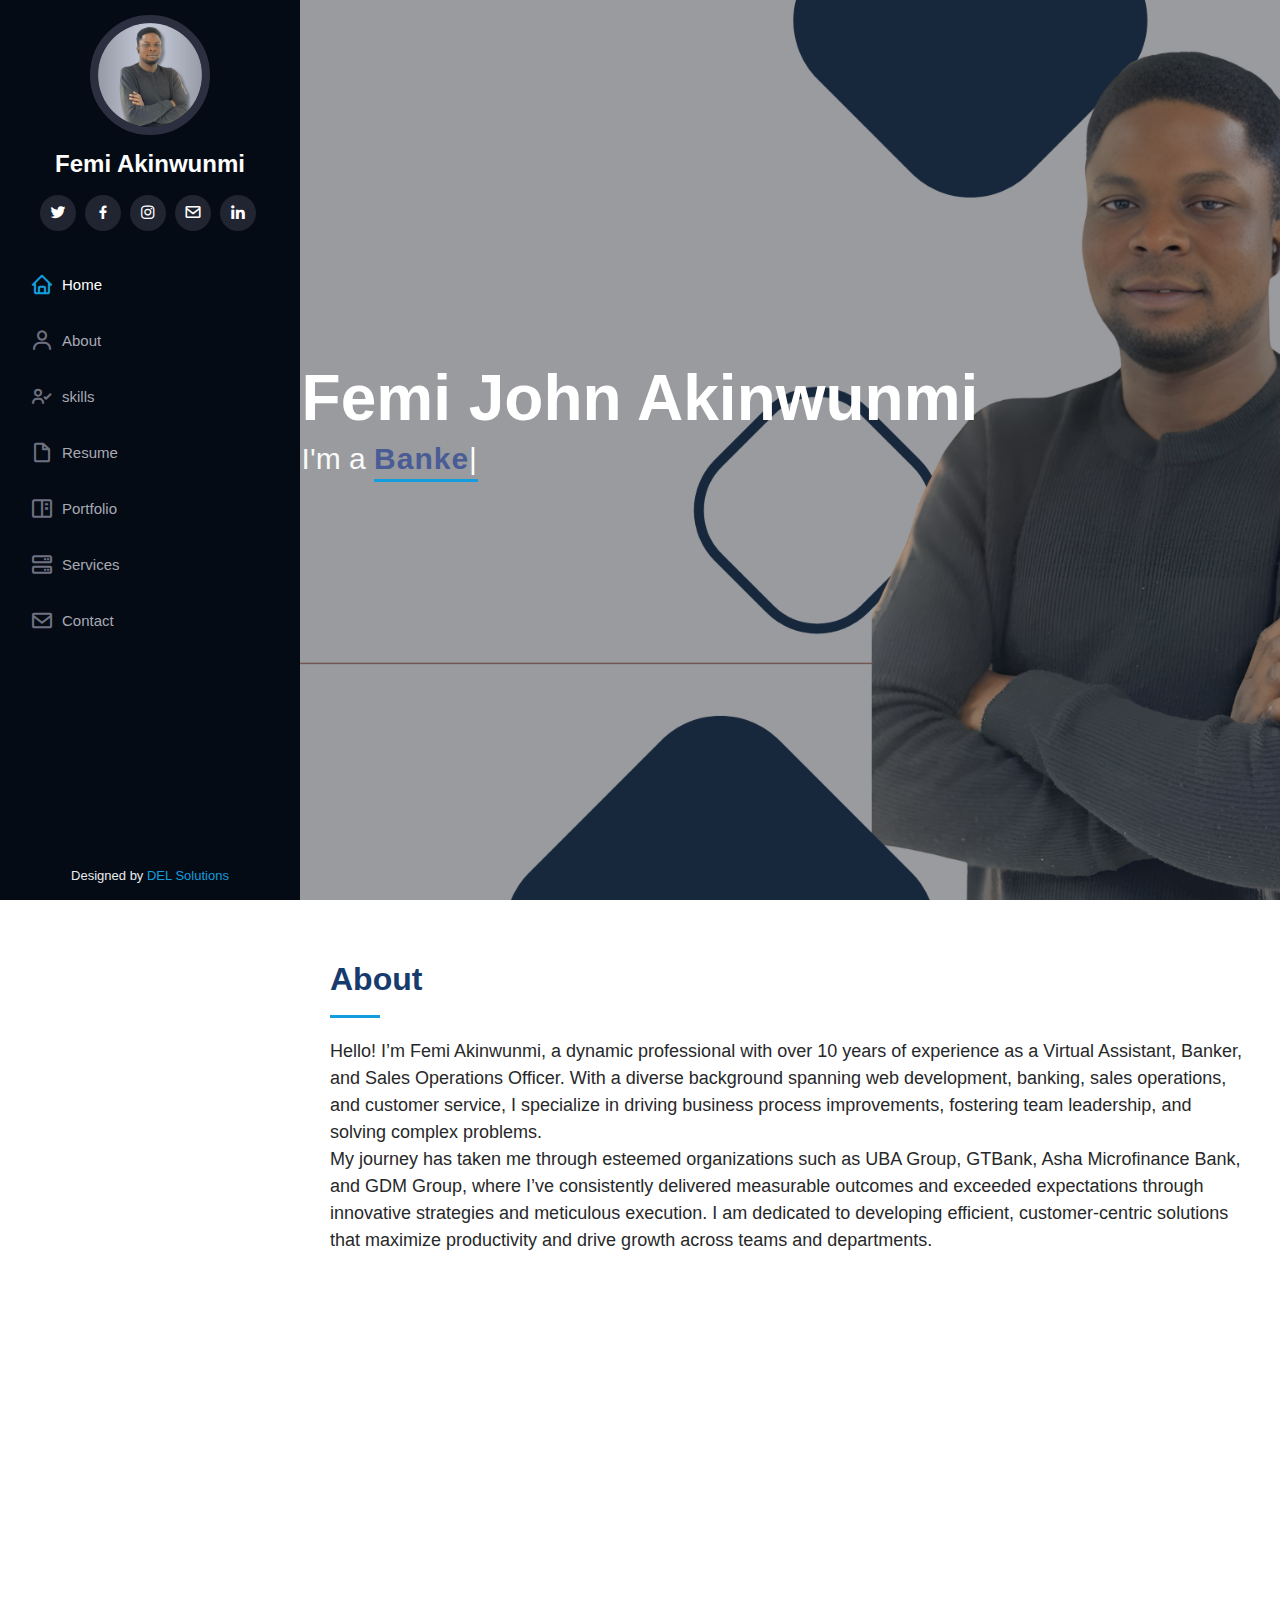
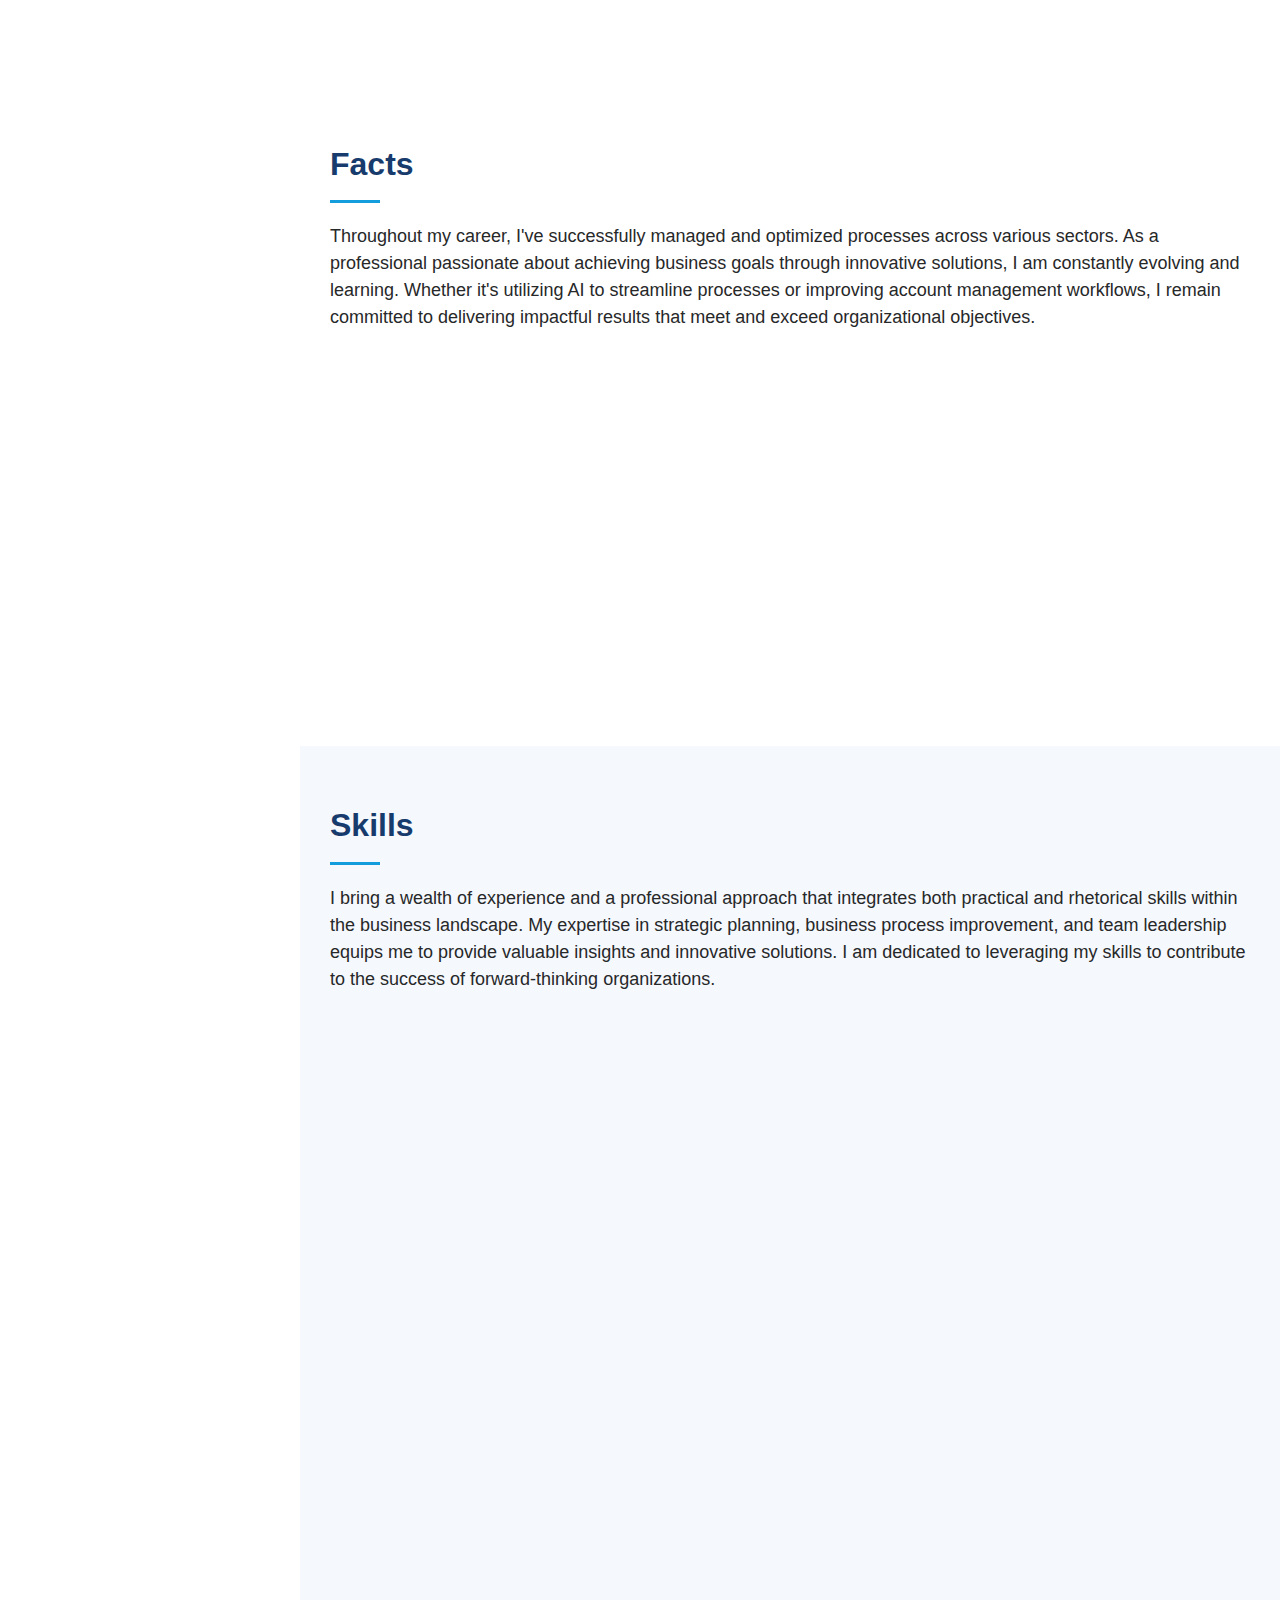
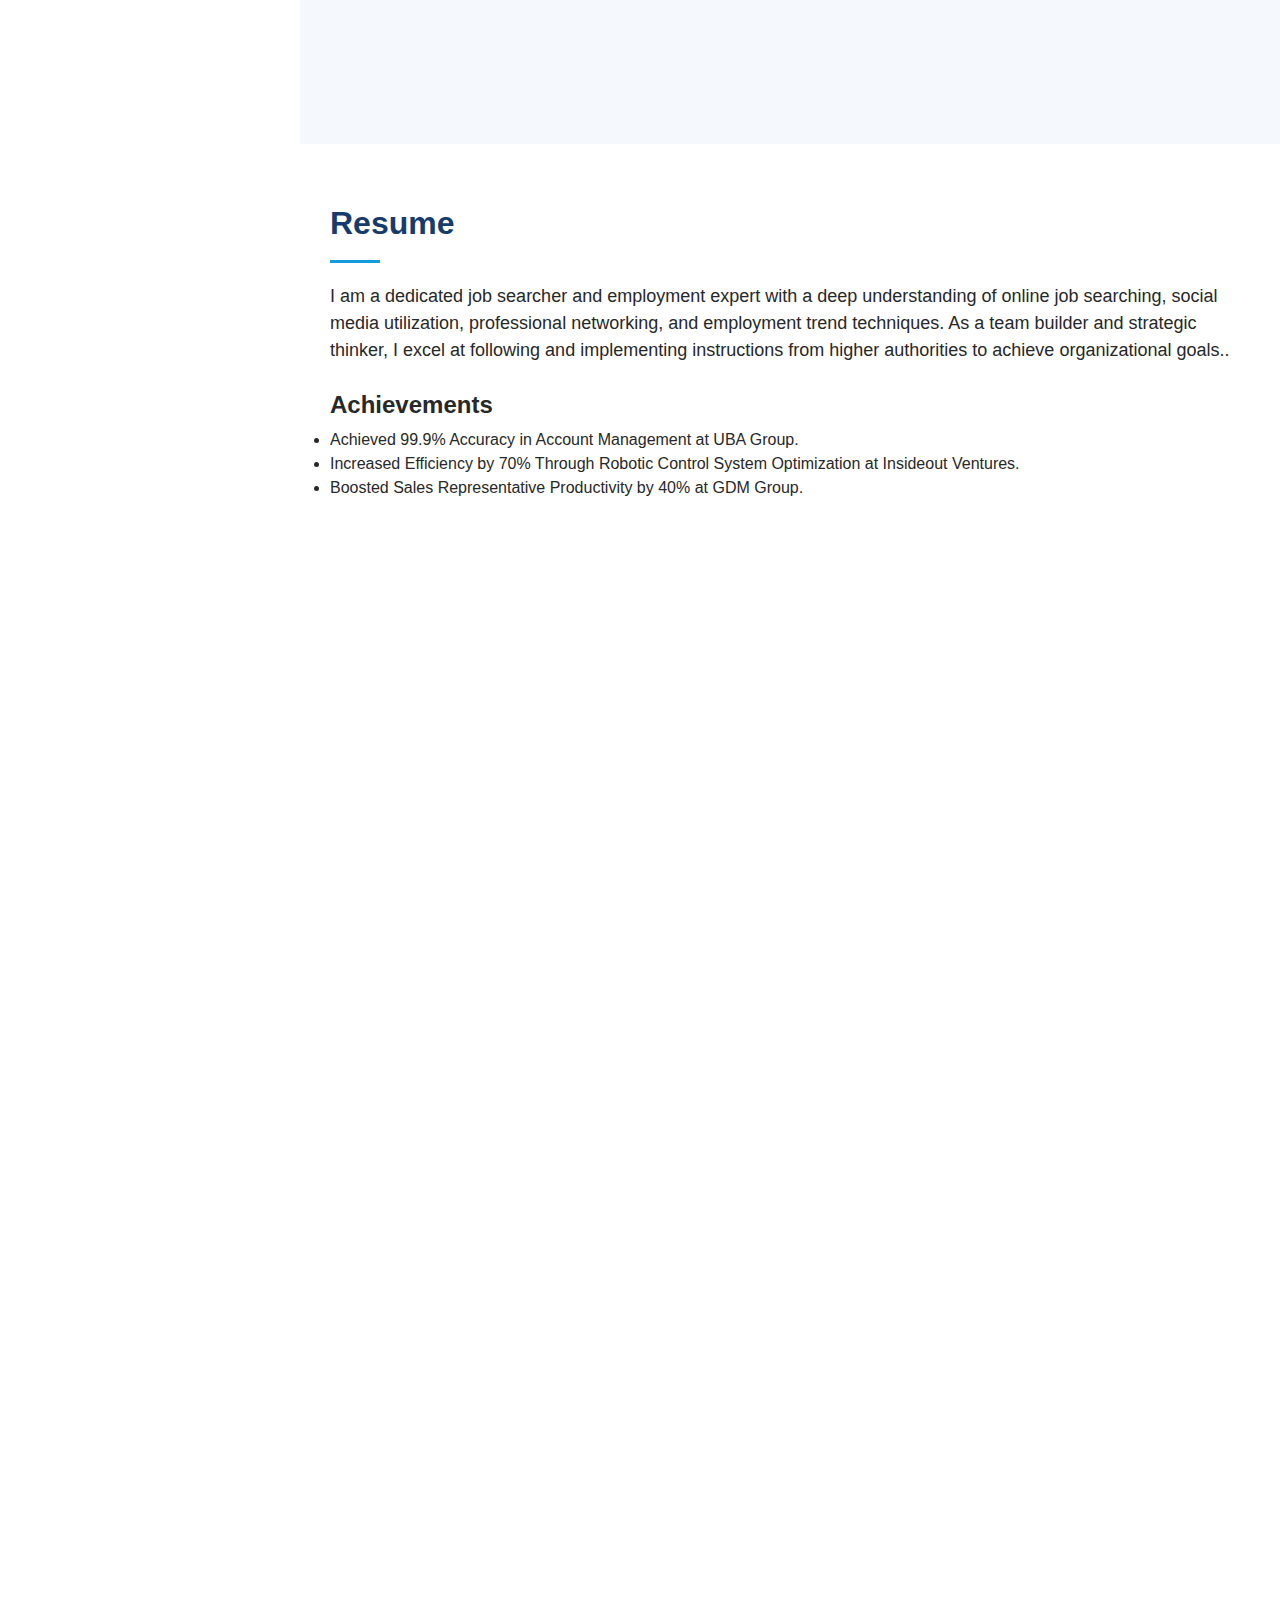
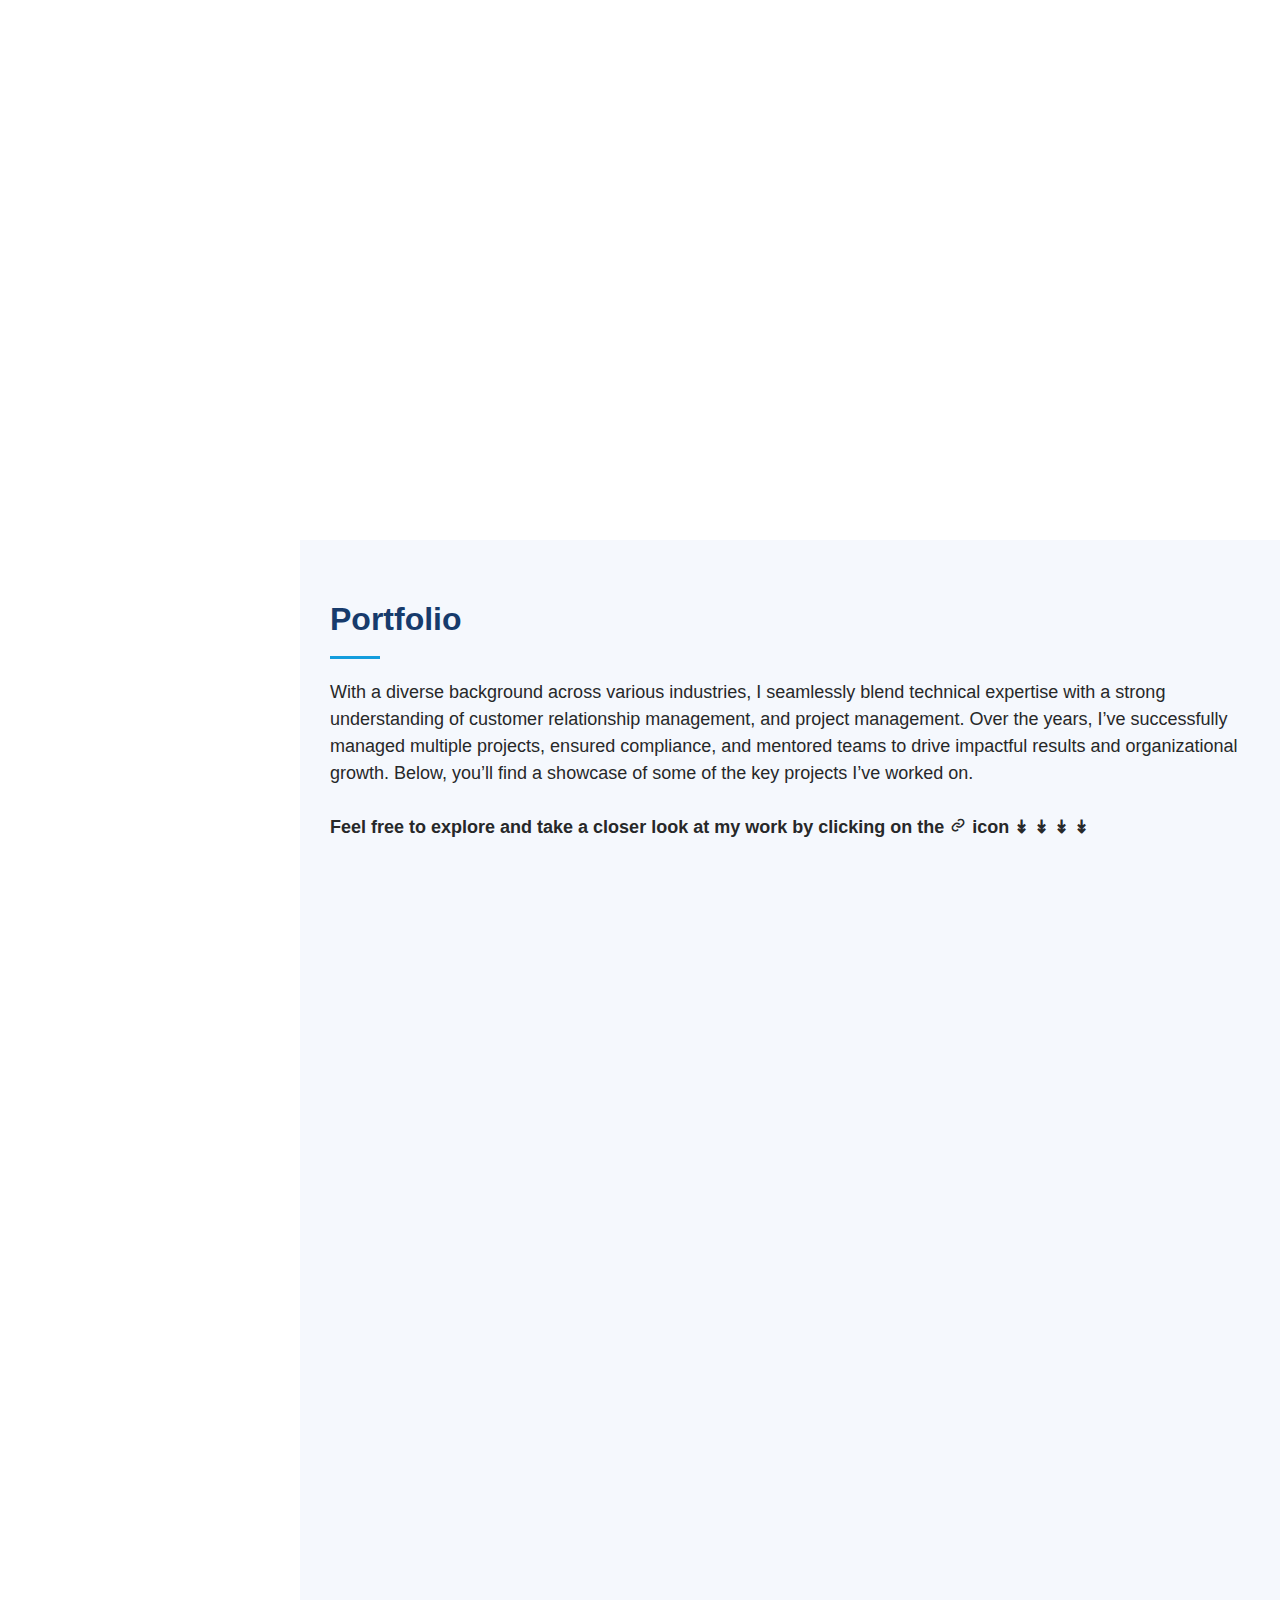
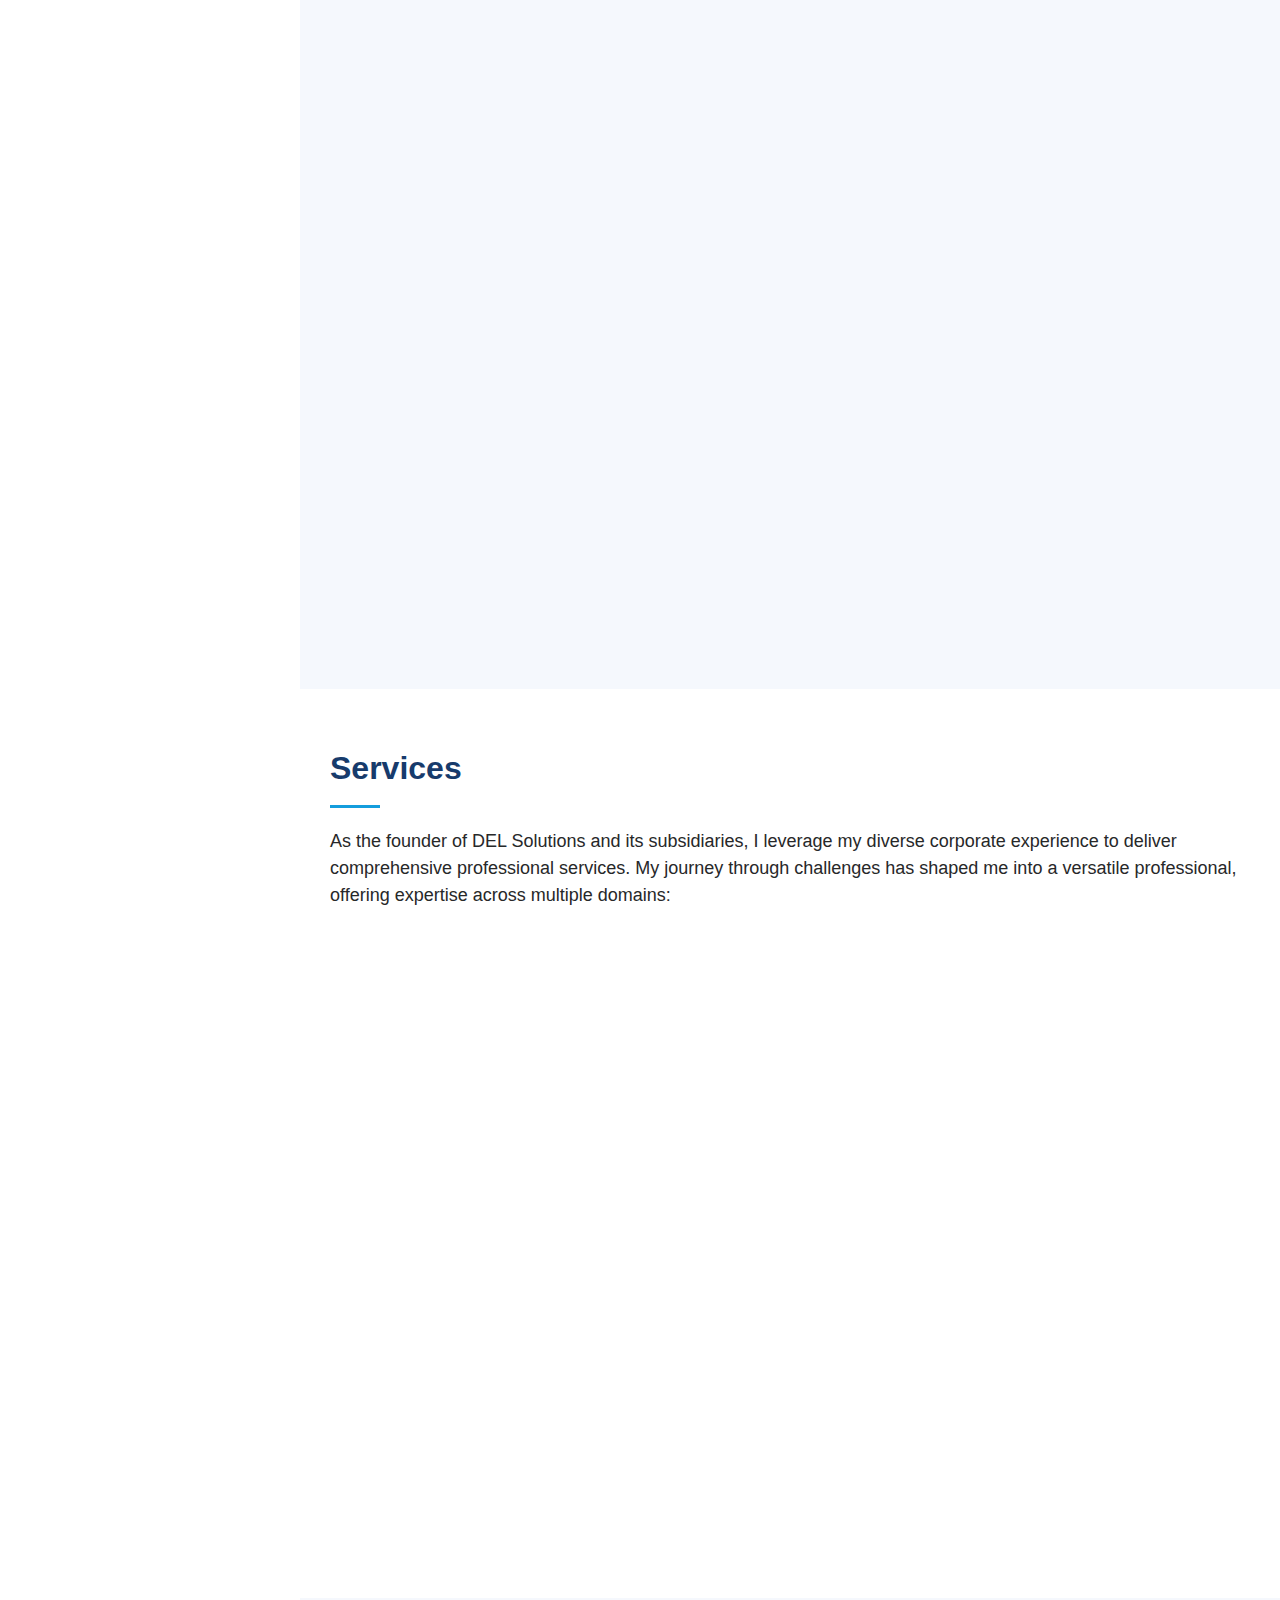
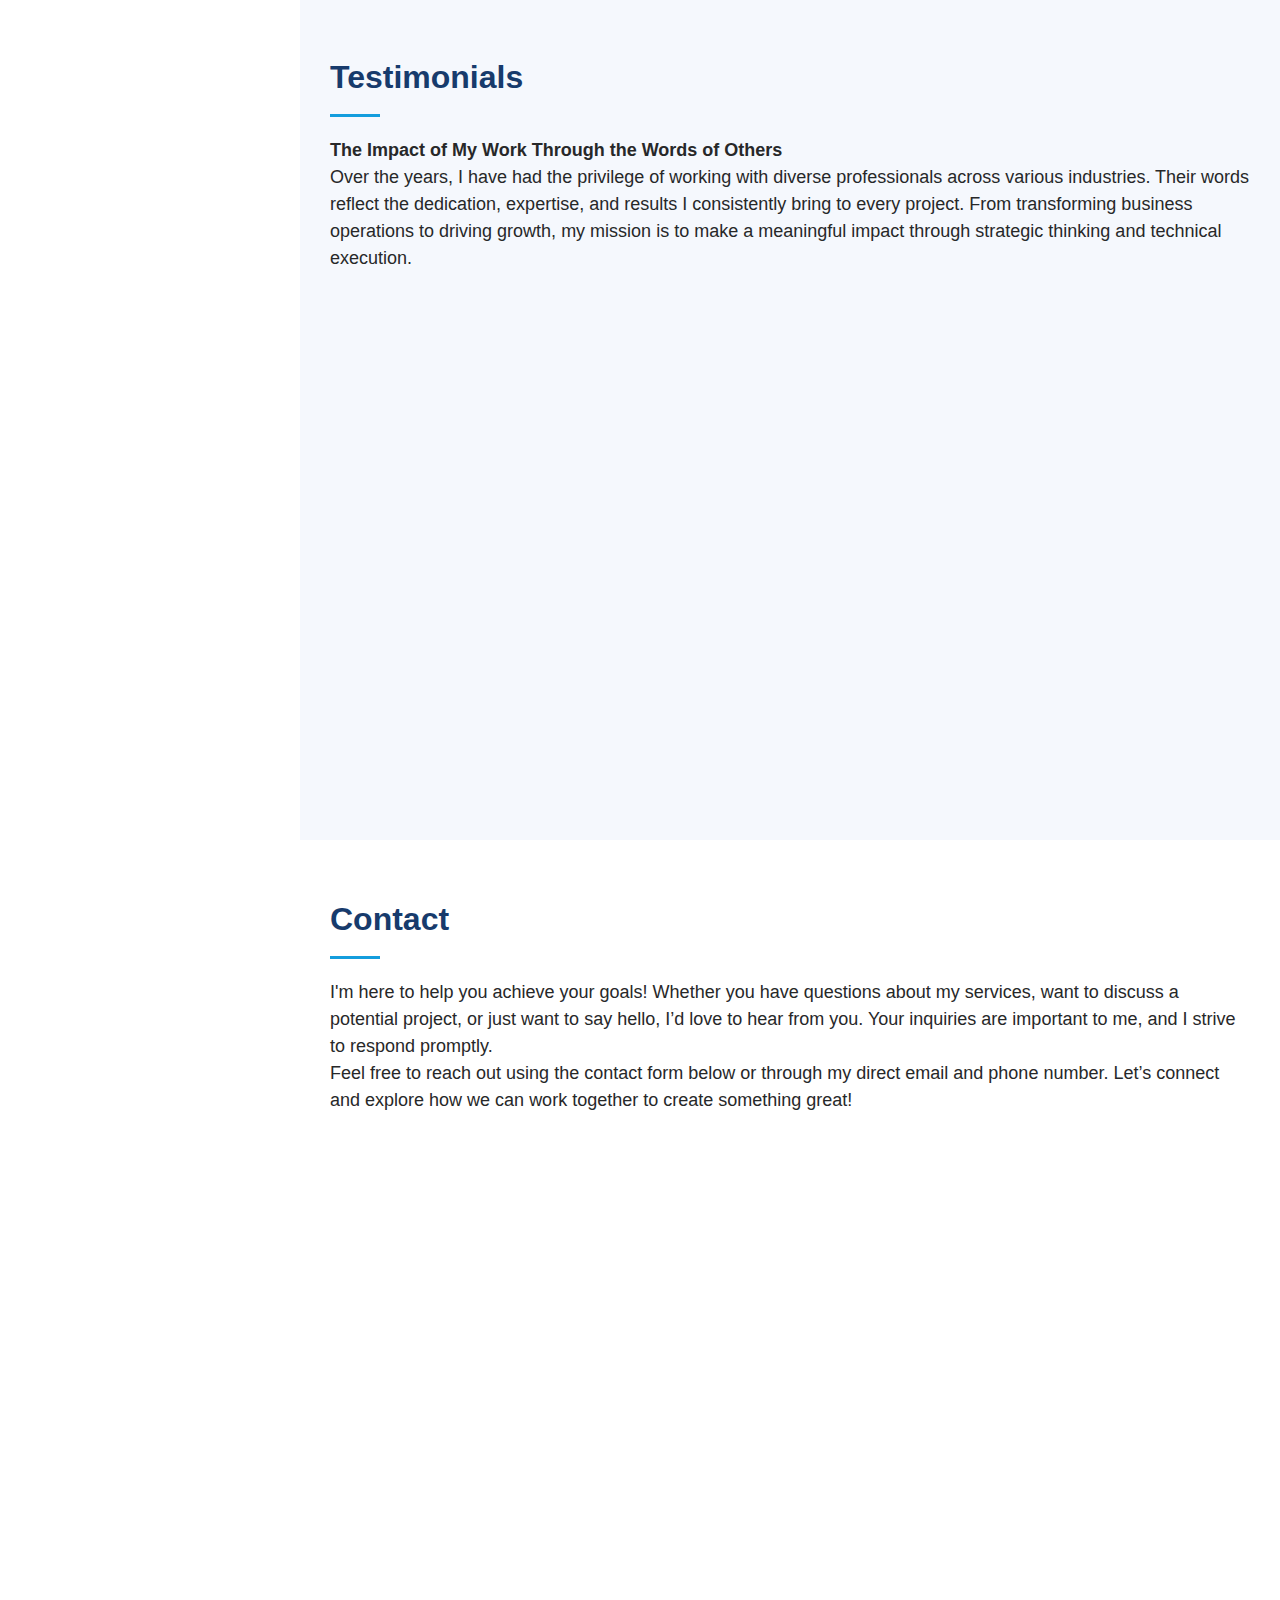
<file: index.html>
<!DOCTYPE html>
<html lang="en">

<head>
  <meta charset="utf-8">
  <meta content="width=device-width, initial-scale=1.0" name="viewport">

  <title>Femi Akinwunmi Portfolio</title>
  <meta content="Femi, Akinwunmi, Portfolio" name="description">
  <meta content="HTML, CSS, JavaScript" name="keywords">

  <!-- Favicons -->
  <link href="assets/img/favicon.ico" rel="icon">
  <link href="assets/img/apple-touch-icon.png" rel="apple-touch-icon">
  <link rel="apple-touch-icon" sizes="180x180" href="assets/img/apple-touch-icon.png">
  <link rel="icon" type="image/png" sizes="32x32" href="assets/img/favicon-32x32.png">
  <link rel="icon" type="image/png" sizes="16x16" href="assets/img/favicon-16x16.png">
  <link rel="manifest" href="assets/img/site.webmanifest">

  <!-- Google Fonts -->
  <link
    href="https://fonts.googleapis.com/css2?family=Roboto:ital,wght@0,100;0,300;0,400;0,500;0,700;0,900;1,100;1,300;1,400;1,500;1,700;1,900&display=swap"
    rel="stylesheet">

  <!-- Vendor CSS Files -->
  <link href="assets/vendor/aos/aos.css" rel="stylesheet">
  <link href="assets/vendor/bootstrap/css/bootstrap.min.css" rel="stylesheet">
  <link href="assets/vendor/bootstrap-icons/bootstrap-icons.css" rel="stylesheet">
  <link href="assets/vendor/boxicons/css/boxicons.min.css" rel="stylesheet">
  <link href="assets/vendor/glightbox/css/glightbox.min.css" rel="stylesheet">
  <link href="assets/vendor/swiper/swiper-bundle.min.css" rel="stylesheet">

  <!-- Main CSS File -->
  <link href="assets/css/style.css" rel="stylesheet">

</head>

<body>

  <!-- ======= Mobile nav toggle button ======= -->
  <i class="bi bi-list mobile-nav-toggle d-xl-none"></i>

  <!-- ======= Header ======= -->
  <header id="header">
    <div class="d-flex flex-column">

      <div class="profile">
        <img src="assets/img/profile-pic (4).png" alt="" class="img-fluid rounded-circle">
        <h1 class="text-light"><a href="index.html">Femi Akinwunmi</a></h1>
        <div class="social-links mt-3 text-center">
          <a href="https://twitter.com/Akinwunmi_phemy" target="_blank" class="twitter"><i
              class="bx bxl-twitter"></i></a>
          <a href="https://web.facebook.com/femi.john.549/" target="_blank" class="facebook"><i
              class="bx bxl-facebook"></i></a>
          <a href="https://www.instagram.com/official_femibruce/" target="_blank" class="instagram"><i
              class="bx bxl-instagram"></i></a>
          <a href="mailto:femi.john.akinwunmi@gmail.com" target="_blank" class="envelope"><i 
            class='bx bx-envelope'></i></a>
          <a href="https://www.linkedin.com/in/akinwunmi-femi/" target="_blank" class="linkedin"><i
              class="bx bxl-linkedin"></i></a>
        </div>
      </div>

      <nav id="navbar" class="nav-menu navbar">
        <ul>
          <li><a href="#hero" class="nav-link scrollto active"><i class="bx bx-home"></i> <span>Home</span></a></li>
          <li><a href="#about" class="nav-link scrollto"><i class="bx bx-user"></i> <span>About</span></a></li>
          <li><a href="#skills" class="nav-link scrollto"><i class="bx bx-user-check"></i> <span>skills</span></a></li>
          <li><a href="#resume" class="nav-link scrollto"><i class="bx bx-file-blank"></i> <span>Resume</span></a></li>
          <li><a href="#portfolio" class="nav-link scrollto"><i class="bx bx-book-content"></i> <span>Portfolio</span></a></li>
          <li><a href="#services" class="nav-link scrollto"><i class="bx bx-server"></i> <span>Services</span></a></li>
          <li><a href="#contact" class="nav-link scrollto"><i class="bx bx-envelope"></i> <span>Contact</span></a></li>
          
        </ul>
      </nav><!-- .nav-menu -->
    </div>
  </header><!-- End Header -->

  <!-- ======= Hero Section ======= -->
  <section id="hero" class="d-flex flex-column justify-content-center align-items-center">
    <div class="hero-container" data-aos="fade-in">
      <h1>Femi John Akinwunmi</h1>
      <p>I'm a <span class="typed"
          data-typed-items="Banker, Graphic Designer, General Virtual Assistant, Digital Marketer, Sales Operation Officer"
          style="color: #4a5c96; font-weight: bolder;"></span></p>
    </div>
  </section><!-- End Hero -->

  <main id="main">

    <!-- ======= About Section ======= -->
    <section id="about" class="about">
      <div class="container">

        <div class="section-title">
          <h2>About</h2>
          <p style="font-size: 18px;">Hello! I’m Femi Akinwunmi, a dynamic professional with over 10 years of experience as a Virtual Assistant, Banker, and Sales Operations Officer. With a diverse background spanning web development, banking, sales operations, and customer service, 
            I specialize in driving business process improvements, fostering team leadership, and solving complex problems.<br>
            My journey has taken me through esteemed organizations such as UBA Group, GTBank, Asha Microfinance Bank, and GDM Group, where I’ve consistently delivered measurable outcomes and exceeded expectations through innovative strategies and meticulous execution. 
            I am dedicated to developing efficient, customer-centric solutions that maximize productivity and drive growth across teams and departments.
          </p>
        
        </div>

        <div class="row">
          <div class="col-lg-4" data-aos="fade-right">
            <img src="assets/img/profile-pic (4).png" class="img-fluid" alt="profile pic">
          </div>
          <div class="col-lg-8 pt-4 pt-lg-0 content" data-aos="fade-left">
            <h3>Sales Officer, Banker, Account Maintenance Officer &amp; Coach.</h3>
            <p class="fst-italic" style="font-size: 18px;">
              As a Sales Officer, Banker, Account Maintenance Officer, and Coach, I am passionate about achieving impactful results that align with organizational objectives
              Let’s connect to explore how my expertise can contribute to your organization's growth and efficiency.
            </p>
            <div class="row">
              <div class="col-lg-6" style="font-size: 17px;">
                <ul>
                  
                  <li><i class="bi bi-chevron-right"></i> <strong>Website:</strong> <span>taplink.cc/femijohn</span>
                  </li>
                  <li><i class="bi bi-chevron-right"></i> <strong>Phone:</strong> <span>+234 7050879192 </span></li>
                  <li><i class="bi bi-chevron-right"></i> <strong>City:</strong> <span>Anthony, Lagos, Nigeria</span></li>
                </ul>
              </div>
              <div class="col-lg-6" style="font-size: 17px;">
                <ul>
                  
                  <li><i class="bi bi-chevron-right"></i> <strong>Degree:</strong> <span>ND & HND</span></li>
                  <li><i class="bi bi-chevron-right"></i> <strong>Email:</strong> <span>femi.john.akinwunmi@gmail.com</span>
                  </li>
                  <li><i class="bi bi-chevron-right"></i> <strong>Freelance:</strong> <span>Available</span></li>
                </ul>
              </div>
            </div>
    
          </div>
        </div>

      </div>
    </section><!-- End About Section -->

    <!-- ======= Facts Section ======= -->
    <section id="facts" class="facts">
      <div class="container">

        <div class="section-title">
          <h2>Facts</h2>
          <p style="font-size: 18px;">Throughout my career, I've successfully managed and optimized processes across
            various sectors. As a professional passionate about achieving business goals through innovative solutions, I am constantly evolving and learning. Whether it's utilizing AI to streamline processes or improving account management workflows, I remain committed to delivering impactful results that meet and exceed organizational objectives. </p>
        </div>

        <div class="row no-gutters">

          <div class="col-lg-3 col-md-6 d-md-flex align-items-md-stretch" data-aos="fade-up">
            <div class="count-box">
              <i class="bi bi-emoji-smile"></i>
              <span>400+</span>
              <p style="font-size: 16px;"><strong>Happy Customer</strong><br> Customer Address Verification Requests
                Processed Daily.
              </p>
            </div>
          </div>


          <div class="col-lg-3 col-md-6 d-md-flex align-items-md-stretch" data-aos="fade-up" data-aos-delay="200">
            <div class="count-box">
              <i class="bi bi-bar-chart"></i>
              <span>500+</span>
              <p style="font-size: 16px;"><strong>Data Processing</strong><br> Generating accurate reports, processing
                over 500 transactions
                daily.</p>
            </div>
          </div>

          <div class="col-lg-3 col-md-6 d-md-flex align-items-md-stretch" data-aos="fade-up" data-aos-delay="100">
            <div class="count-box">
              <i class="bi bi-graph-up"></i>
              <span>40%</span>
              <p style="font-size: 16px;"><strong>Sales Growth</strong><br>Trained and mentored sales reps,
                and implemented new sales plans to drive growth.
              </p>
            </div>
          </div>


          <div class="col-lg-3 col-md-6 d-md-flex align-items-md-stretch" data-aos="fade-up" data-aos-delay="300">
            <div class="count-box">
              <i class="bi bi-robot"></i>
              <span>70%</span>
              <p style="font-size: 16px;"><strong>Increase in Efficiency</strong><br> Developed a system for optimizing
                robotic control and reducing system failures.</p>
            </div>
          </div>

        </div>

      </div>
    </section><!-- End Facts Section -->

    <!-- ======= Skills Section ======= -->
    <section id="skills" class="skills section-bg">
      <div class="container">

        <div class="section-title">
          <h2>Skills</h2>
          <p style="font-size: 18px;">I bring a wealth of experience and a professional approach that integrates both practical and rhetorical skills within the business landscape. My expertise in strategic planning, business process improvement, and team leadership equips me to provide valuable insights and innovative solutions.
             I am dedicated to leveraging my skills to contribute to the success of forward-thinking organizations.</p>
        </div>

        <div class="row skills-content">

          <div class="col-lg-6" data-aos="fade-up">
              <h4 style="font-weight:bold">Soft Skills</h4>
              <hr>
        
            <div class="progress">
              <span class="skill">Communication Skills <i class="val">100%</i></span>
              <div class="progress-bar-wrap">
                <div class="progress-bar" role="progressbar" aria-valuenow="100" aria-valuemin="0" aria-valuemax="100">
                </div>
              </div>
            </div>

            <div class="progress">
              <span class="skill">Strong Problem-Solving <i class="val">100%</i></span>
              <div class="progress-bar-wrap">
                <div class="progress-bar" role="progressbar" aria-valuenow="100" aria-valuemin="0" aria-valuemax="100">
                </div>
              </div>
            </div>

            <div class="progress">
              <span class="skill">Customer-Centric <i class="val">100%</i></span>
              <div class="progress-bar-wrap">
                <div class="progress-bar" role="progressbar" aria-valuenow="100" aria-valuemin="0" aria-valuemax="100">
                </div>
              </div>
            </div>
            <div class="progress">
              <span class="skill">Attention to Details<i class="val">100%</i></span>
              <div class="progress-bar-wrap">
                <div class="progress-bar" role="progressbar" aria-valuenow="100" aria-valuemin="0" aria-valuemax="100">
                </div>
              </div>
            </div>

            <div class="progress">
              <span class="skill">Team Leadership and Training <i class="val">100%</i></span>
              <div class="progress-bar-wrap">
                <div class="progress-bar" role="progressbar" aria-valuenow="100" aria-valuemin="0" aria-valuemax="100">
                </div>
              </div>
            </div>

            <div class="progress">
              <span class="skill">Corporate Communications <i class="val">100%</i></span>
              <div class="progress-bar-wrap">
                <div class="progress-bar" role="progressbar" aria-valuenow="100" aria-valuemin="0" aria-valuemax="100">
                </div>
              </div>
            </div>

            <div class="progress">
              <span class="skill">Content Writing <i class="val">100%</i></span>
              <div class="progress-bar-wrap">
                <div class="progress-bar" role="progressbar" aria-valuenow="100" aria-valuemin="0" aria-valuemax="100">
                </div>
              </div>
            </div>

            <div class="progress">
              <span class="skill">Data Entry <i class="val">98%</i></span>
              <div class="progress-bar-wrap">
                <div class="progress-bar" role="progressbar" aria-valuenow="98" aria-valuemin="0" aria-valuemax="100">
                </div>
              </div>
            </div>

            <div class="progress">
              <span class="skill">Business Process Improvement <i class="val">98%</i></span>
              <div class="progress-bar-wrap">
                <div class="progress-bar" role="progressbar" aria-valuenow="95" aria-valuemin="0" aria-valuemax="100">
                </div>
              </div>
            </div>

            <div class="progress">
              <span class="skill">Team Leadership and Training <i class="val">97%</i></span>
              <div class="progress-bar-wrap">
                <div class="progress-bar" role="progressbar" aria-valuenow="95" aria-valuemin="0" aria-valuemax="100">
                </div>
              
              </div>
            </div>

            <!------group B for skil--->

          </div>

          <div class="col-lg-6" data-aos="fade-up" data-aos-delay="100">
            <h4 style="font-weight:bold">Technical Skills</h4>
            <hr>
          
            <div class="progress">
              <span class="skill">Office Suite (Excel, Word, PowerPoint)<i class="val">100%</i></span>
              <div class="progress-bar-wrap">
                <div class="progress-bar" role="progressbar" aria-valuenow="100" aria-valuemin="0" aria-valuemax="100">
                </div>
              </div>
            </div>

            <div class="progress">
              <span class="skill">Inventory management software proficiency <i class="val">100%</i></span>
              <div class="progress-bar-wrap">
                <div class="progress-bar" role="progressbar" aria-valuenow="100" aria-valuemin="0" aria-valuemax="100">
                </div>
              </div>
            </div>

            <div class="progress">
              <span class="skill">Customer Relationship Management (CRM) <i class="val">100%</i></span>
              <div class="progress-bar-wrap">
                <div class="progress-bar" role="progressbar" aria-valuenow="100" aria-valuemin="0" aria-valuemax="100">
                </div>
              </div>
            </div>

            

            <div class="progress">
              <span class="skill">Banking Software (Finacle, PM)<i class="val">100%</i></span>
              <div class="progress-bar-wrap">
                <div class="progress-bar" role="progressbar" aria-valuenow="100" aria-valuemin="0" aria-valuemax="100">
                </div>
              </div>
            </div>


            <div class="progress">
              <span class="skill">Enterprise Resource Planning (ERP) <i class="val">100%</i></span>
              <div class="progress-bar-wrap">
                <div class="progress-bar" role="progressbar" aria-valuenow="100" aria-valuemin="0" aria-valuemax="100">
                </div>
              </div>
            </div>

            <div class="progress">
              <span class="skill">Graphic Designing (Canva) <i class="val">100%</i></span>
              <div class="progress-bar-wrap">
                <div class="progress-bar" role="progressbar" aria-valuenow="100" aria-valuemin="0" aria-valuemax="100">
                </div>
              </div>
            </div>

              <div class="progress">
                    <span class="skill">AI Augmented Professional (AI Tools) <i class="val">98%</i></span>
                    <div class="progress-bar-wrap">
                      <div class="progress-bar" role="progressbar" aria-valuenow="98" aria-valuemin="0" aria-valuemax="100">
                      </div>
                    </div>
              </div>

            
            <div class="progress">
              <span class="skill">Database management <i class="val">95%</i></span>
              <div class="progress-bar-wrap">
                <div class="progress-bar" role="progressbar" aria-valuenow="98" aria-valuemin="0" aria-valuemax="100">
                </div>
              </div>
            </div>

            <div class="progress">
              <span class="skill">Web Development (Github, HTML, CSS) <i class="val">90%</i></span>
              <div class="progress-bar-wrap">
                <div class="progress-bar" role="progressbar" aria-valuenow="90" aria-valuemin="0" aria-valuemax="100">
                </div>
              </div>
            </div>
            

            <div class="progress">
              <span class="skill">Basic Accounting Knowledge (QuickBooks) <i class="val">75%</i></span>
              <div class="progress-bar-wrap">
                <div class="progress-bar" role="progressbar" aria-valuenow="75" aria-valuemin="0" aria-valuemax="100">
                </div>
              </div>
            </div>
            

          </div>

        </div>

      </div>
    </section><!-- End Skills Section -->

    <!-- ======= Resume Section ======= -->
    <section id="resume" class="resume">
      <div class="container">

        <div class="section-title">
          <h2>Resume</h2>
          <p style="font-size: 18px;">I am a dedicated job searcher and employment expert with a deep understanding of
            online job searching, social media utilization, professional networking, and employment trend techniques. As
            a team builder and strategic thinker, I excel at following and implementing instructions from higher
            authorities to achieve organizational goals..
          </p><br>

          <h4><strong> Achievements </strong></h4>
          <ui style="font-size: 16px;">
            <li>Achieved 99.9% Accuracy in Account Management at UBA Group.</li>
            <li>Increased Efficiency by 70% Through Robotic Control System Optimization at Insideout Ventures.</li>
            <li>Boosted Sales Representative Productivity by 40% at GDM Group.</li>
          </ui>


        </div>

        <div class="row">
          <div class="col-lg-6" data-aos="fade-up">
            <h3 class="resume-title">Summary</h3>
            <div class="resume-item pb-0">
              <h4>Femi John Akinwunmi</h4>
              <p style="font-size: 17px;"><em>Results-driven professional with over 10 years of experience in banking, sales, and operations, showcasing a proven track record of achieving accuracy, efficiency, and productivity gains.
                Demonstrated expertise in team leadership, training, and corporate communications, backed by certifications in AI, programming, customer service, virtual assistance, virtual security, and management.
                Passionate about driving business growth and fostering continuous improvement.</em></p>
              <ul style="font-size: 17px;">
                <li>Anthony, Lagos, Nigeria</li>
                <li>(234) 07050879192</li>
                <li>taplink.cc/femijohn</li>
                <li>femi.john.akinwunmi@gmail.com</li>
              </ul>
            </div>

            <h3 class="resume-title">Education</h3>
            <div class="resume-item">
              <h4>HND in Business Administration &amp; Management</h4>
              <h6>Oct 2019 - Nov 2021</h6>
              <p style="font-size: 17px;"><em>Osun State Polytechnic, Iree | Faculty of Management Studies</em></p>
            </div>
            <div class="resume-item">
              <h4>ND in Business Administration &amp; Management</h4>
              <h6>Sept 2015 - Oct 2017</h6>
              <p style="font-size: 17 px;"><em>The Ibadan polyetechnic, Eruwa, Oyo | Faculty of Management Studies</em>
              </p>
            </div>
            <h3 class="resume-title"> certifications</h3>
            <div class="resume-item">
              <h4>Virtual Assistant</h4>
              <h6>ALX Africa</h6>
            </div>

            <div class="resume-item">
              <h4> ALX AiCE - AI Career Essentials</h4>
              <h6>ALX Africa</h6>
            </div>

            <div class="resume-item">
              <h4>MTA: Introduction to Programming Using HTML and CSS</h4>
              <h6>SkillUp</h6>
            </div>

            <div class="resume-item">
              <h4>Essential Management Skills</h4>
              <h6>International Business Management Institute (IBMI)</h6>
            </div>

            <div class="resume-item">
              <h4>Modern Human Resource Management, and Selection Process</h4>
              <h6>Alison </h6>
            </div>

            <div class="resume-item">
              <h4>Customer Service Expert</h4>
              <h6>UBA Group</h6>
            </div>

          </div>


          <div class="col-lg-6" data-aos="fade-up" data-aos-delay="100">
            <h3 class="resume-title">Professional Experience</h3>
            <div class="resume-item">
              <h4>Team Member, Account Maintenance</h4>
              <h5>March 2021 - Present</h5>
              <p><em>UBA Group, 57 Marina, Lagos, NG </em></p>
              <ul>
                <li>Managed 500+ customer accounts daily, achieving 99.9% data accuracy and enhancing customer satisfaction.</li>
                <li>Processed 600+ Customer/Guarantor Address Verifications daily, ensuring compliance and operational efficiency.</li>
                <li>Onboarded 200+ sales and marketing staff daily, granting system access for seamless account opening and faster service delivery.</li>
              </ul>
            </div>
            <div class="resume-item">
              <h4>Account Officer & Inventory Officer</h4>
              <h5>Nov 2020 - Feb 2021</h5>
              <p><em>Insideout Ventures, Allen Ave, Lagos, NG</em></p>
              <ul>
                <li>Optimized robotic control system efficiency by 40%, boosting operational speed and reliability.
                </li>
                <li>Ensured 100% compliance with company standards through system testing and validation.
                </li>
                <li>Reduced system failures by 30%, minimizing downtime and cutting costs through technical expertise.</li>
              </ul>
            </div>

            <div class="resume-item">
              <h4>Sales Operation Officer</h4>
              <h5>June 2019 - Jan 2020</h5>
              <p><em>GDM Group, Gbagada Phase 2, Lagos NG</em></p>
              <ul>
                <li>Generated actionable data insights for sales teams and operations, enhancing application and
                  platform utilization.
                </li>
                <li>Defined and optimized sales territories, resulting in 20% increased sales representative
                  productivity.
                </li>
                <li>Trained and mentored sales representatives, identifying and addressing challenges, and implementing
                  new sales plans to
                  drive growth.</li>
                <li>Coordinated and assigned delivery locations for drivers, ensuring timely and efficient customer
                  delivery.</li>
              </ul>
            </div>

            <h3 class="resume-title"> Award and Honor</h3>
            <div class="resume-item">
              <h4>New Life Campus Fellowship</h4>
              <h6>Certificate of Stewardship</h6>
            </div>
            <div class="resume-item">
              <h4>AptLearn - 2023 Frontend Web Development Scholarship Examination</h4>
              <h6>Certificate of Completion</h6>
            </div>

          </div>

        </div>

      </div>
    </section><!-- End Resume Section -->

    <!-- ======= Portfolio Section ======= -->
    <section id="portfolio" class="portfolio section-bg">
      <div class="container">

        <div class="section-title">
          <h2>Portfolio</h2>
          <p style="font-size: 18px;">With a diverse background across various industries, I seamlessly blend technical expertise with a strong understanding of customer relationship management, and  project management. Over the years, I’ve successfully managed multiple projects, ensured compliance, and mentored teams to drive impactful results and organizational growth. Below, you’ll find a showcase of some of the key projects I’ve worked on. <br>
          <br>
          <b style="font-size: 18px;">Feel free to explore and take a closer look at my work by clicking on the <i class="bx bx-link"></i> icon &#8609; &#8609; &#8609; &#8609; </b>
        </div>

        <div class="row" data-aos="fade-up">
          <div class="col-lg-12 d-flex justify-content-center">
            <ul id="portfolio-flters">
              <li data-filter="*" class="filter-active">All</li>
              <li data-filter=".filter-course">Courses</li>
              <li data-filter=".filter-live">Live</li>
              <li data-filter=".filter-other">Others</li>
            </ul>
          </div>
        </div>

        <div class="row portfolio-container" data-aos="fade-up" data-aos-delay="100">

          <div class="col-lg-4 col-md-6 portfolio-item filter-course">
            <div class="portfolio-wrap">
              <img src="assets/img/portfolio/socıal medıa mgmt coverpage.png" class="img-fluid" alt="">
              <div class="portfolio-links">
                <a href="assets/img/portfolio/socıal medıa mgmt coverpage.png" data-gallery="portfolioGallery"
                  class="portfolio-lightbox" title="Social media management full course"><i class="bx bx-plus"></i></a>
                <a href="social-media-details.html" target="_blank" title="More Details"><i class="bx bx-link"></i></a>
              </div>
            </div>
          </div>

          <div class="col-lg-4 col-md-6 portfolio-item filter-course">
            <div class="portfolio-wrap">
              <img src="assets/img/portfolio/Content writing coverpage.png" class="img-fluid" alt="">
              <div class="portfolio-links">
                <a href="assets/img/portfolio/Content writing coverpage.png" data-gallery="portfolioGallery"
                  class="portfolio-lightbox" title="Learn How to Create Engaging Content for Your Blog "><i
                    class="bx bx-plus"></i></a>
                <a href="https://drive.google.com/file/d/1FiFQQPimAzyDN6u473JItjWSo99QcAGJ/view?usp=sharing" target="_blank" title="More Details"><i class="bx bx-link"></i></a>
              </div>
            </div>
          </div>

          <div class="col-lg-4 col-md-6 portfolio-item filter-other">
            <div class="portfolio-wrap">
              <img src="assets/img/portfolio/Itinerary.png" class="img-fluid" alt="Itinerary">
              <div class="portfolio-links">
                <a href="assets/img/portfolio/Itinerary.png" data-gallery="portfolioGallery"
                  class="portfolio-lightbox" title="I can help you plan Business Travel Itinerary"><i class="bx bx-plus"></i></a>
                <a href="https://docs.google.com/document/d/1x0a_22He8T0gMF9foNE6YCxgoNexqvqCpc8wO1OBeBI/edit?usp=sharing" target="_blank" title="More Details"><i class="bx bx-link"></i></a>
              </div>
            </div>
          </div>

          <div class="col-lg-4 col-md-6 portfolio-item filter-live">
            <div class="portfolio-wrap">
              <img src="assets/img/portfolio/How to create an ebook.png" class="img-fluid" alt="ebook">
              <div class="portfolio-links">
                <a href="assets/img/portfolio/How to create an ebook.png" data-gallery="portfolioGallery"
                  class="portfolio-lightbox" title="How to create an ebook for your personal and business growth "><i class="bx bx-plus"></i></a>
                <a href="https://drive.google.com/file/d/1qcjdyJVZXBvCefuC5AoVcoyy00ylVUBH/view?usp=sharing" target="_blank" title="More Details"><i class="bx bx-link"></i></a>
              </div>
            </div>
          </div>

          <div class="col-lg-4 col-md-6 portfolio-item filter-course">
            <div class="portfolio-wrap">
              <img src="assets/img/portfolio/LET'S TALK ABOUT ECOMMERCE.png" class="img-fluid" alt="">
              <div class="portfolio-links">
                <a href="assets/img/portfolio/LET'S TALK ABOUT ECOMMERCE.png" data-gallery="portfolioGallery"
                  class="portfolio-lightbox" title="LET'S TALK ABOUT E-COMMERCE"><i class="bx bx-plus"></i></a>
                <a href="https://drive.google.com/file/d/1XbhBnkhunG2nY5tLbnNGFuLkgW_Kt2Hj/view?usp=sharing" target="_blank" title="More Details"><i class="bx bx-link"></i></a>
              </div>
            </div>
          </div>

          <div class="col-lg-4 col-md-6 portfolio-item filter-other">
            <div class="portfolio-wrap">
              <img src="assets/img/portfolio/Linkedln optimization.png" class="img-fluid" alt="linkedin">
              <div class="portfolio-links">
                <a href="assets/img/portfolio/Linkedln optimization.png" data-gallery="portfolioGallery"
                  class="portfolio-lightbox" title="Optimizing linkedin for personal and businesses. i.e esther junaid, winifred nseboth and many more"><i class="bx bx-plus"></i></a>
                <a href="https://www.linkedin.com/in/abiolaokeshola/" target="_blank" title="More Details"><i class="bx bx-link"></i></a>
              </div>
            </div>
          </div>

          <div class="col-lg-4 col-md-6 portfolio-item filter-other">
            <div class="portfolio-wrap">
              <img src="assets/img/portfolio/Google Workspace Skills Checklist.png" class="img-fluid" alt="google">
              <div class="portfolio-links">
                <a href="assets/img/portfolio/Google Workspace Skills Checklist.png" data-gallery="portfolioGallery"
                  class="portfolio-lightbox" title="My Google Workspace Skills Checklist"><i class="bx bx-plus"></i></a>
                <a href="https://docs.google.com/spreadsheets/d/1KX9Z7El6Ti55DD5yul7hITQLxjPw3LiIrui8sGlmbG8/edit?usp=sharing" target="_blank" title="More Details"><i class="bx bx-link"></i></a>
              </div>
            </div>
          </div>

          <div class="col-lg-4 col-md-6 portfolio-item filter-other">
            <div class="portfolio-wrap">
              <img src="assets/img/portfolio/Travel Pack.png" class="img-fluid" alt="">
              <div class="portfolio-links">
                <a href="assets/img/portfolio/Travel Pack.png" data-gallery="portfolioGallery"
                  class="portfolio-lightbox" title="I planned Holiday Trip as a Travel Pack"><i class="bx bx-plus"></i></a>
                <a href="https://docs.google.com/presentation/d/1UL0gVxgwX6zcdlmWY654iNzJ7PnTIJVBbS5bWtaaU44/edit?usp=sharing" target="_blank" title="More Details"><i class="bx bx-link"></i></a>
              </div>
            </div>
          </div>

          <div class="col-lg-4 col-md-6 portfolio-item filter-other">
            <div class="portfolio-wrap">
              <img src="assets/img/portfolio/nance Website.png" class="img-fluid" alt="nanc page">
              <div class="portfolio-links">
                <a href="assets/img/portfolio/nance Website.png" data-gallery="portfolioGallery"
                  class="portfolio-lightbox" title="Need a Web Designer? view one of the webiste i Build"><i class="bx bx-plus"></i></a>
                <a href="https://phemosco.github.io/nanc-official/" target="_blank" title="More Details"><i class="bx bx-link"></i></a>
              </div>
            </div>
          </div>

          <div class="col-lg-4 col-md-6 portfolio-item filter-other">
            <div class="portfolio-wrap">
              <img src="assets/img/portfolio/family heritage.png" class="img-fluid" alt="">
              <div class="portfolio-links">
                <a href="assets/img/portfolio/family heritage.png" data-gallery="portfolioGallery"
                  class="portfolio-lightbox" title="Read about my heritage and roots"><i class="bx bx-plus"></i></a>
                <a href="https://inspirefemi.my.canva.site/my-heritage-and-roots" target="_blank" title="More Details"><i class="bx bx-link"></i></a>
              </div>
            </div>
          </div>

          <div class="col-lg-4 col-md-6 portfolio-item filter-other">
            <div class="portfolio-wrap">
              <img src="assets/img/portfolio/augmented.png" class="img-fluid" alt="ai professional">
              <div class="portfolio-links">
                <a href="assets/img/portfolio/augmented.png" data-gallery="portfolioGallery"
                  class="portfolio-lightbox" title="Chechout some of my AI workflows as a AI Augmented professional. This is one of my project during my training."><i class="bx bx-plus"></i></a>
                <a href="https://inspirefemi.my.canva.site/ai-augmented-portfolio" target="_blank" title="More Details"><i class="bx bx-link"></i></a>
              </div>
            </div>
          </div>

          <div class="col-lg-4 col-md-6 portfolio-item filter-other">
            <div class="portfolio-wrap">
              <img src="assets/img/portfolio/Calendar management.png" class="img-fluid" alt="">
              <div class="portfolio-links">
                <a href="assets/img/portfolio/Calendar management.png" data-gallery="portfolioGallery"
                  class="portfolio-lightbox" title="I am great event planner as a VA"><i class="bx bx-plus"></i></a>
                <a href="https://alx-intranet-active-storage-production.s3.amazonaws.com/apon556cv7r90rainf9jt1bjvkf9?response-content-disposition=inline%3B%20filename%3D%22google%20calendar.png%22%3B%20filename%2A%3DUTF-8%27%27google%2520calendar.png&response-content-type=image%2Fpng&X-Amz-Algorithm=AWS4-HMAC-SHA256&X-Amz-Credential=AKIARDDGGGOUSBVO6H7D%2F20241006%2Fus-east-1%2Fs3%2Faws4_request&X-Amz-Date=20241006T183036Z&X-Amz-Expires=300&X-Amz-SignedHeaders=host&X-Amz-Signature=4c9ffd70eeb0c1693fb474a21b7f3a6321e647ec74161784539695aebd454d80" target="_blank" title="More Details"><i class="bx bx-link"></i></a>
              </div>
            </div>
          </div>
        </div>

      </div>
    </section><!-- End Portfolio Section -->

    <!-- ======= Services Section ======= -->
    <section id="services" class="services">
      <div class="container">

        <div class="section-title">
          <h2>Services</h2>
          <p style="font-size: 18px;">As the founder of DEL Solutions and its subsidiaries, I leverage my diverse corporate experience to deliver comprehensive professional services. 
            My journey through challenges has shaped me into a versatile professional, offering expertise across multiple domains:
          </p>
        </div>

        <div class="row">
          <div class="col-lg-4 col-md-6 icon-box" data-aos="fade-up">
            <div class="icon"><i class="bi bi-journal-bookmark"></i></div>

            <h4 class="title"><a href="https://wa.link/s66r0e" target="_blank">Learning & Development </a></h4>
            <p class="description">Empowering professionals with personalized training programs to drive career growth and organizational success.
            </p>
          </div>
          <div class="col-lg-4 col-md-6 icon-box" data-aos="fade-up" data-aos-delay="100">
            <div class="icon"><i class="bi bi-person-workspace"></i></div>
            <h4 class="title"><a href="https://wa.link/s66r0e" target="_blank">General Virtual Assistant</a></h4>
            <p class="description">Efficiently handling administrative tasks, scheduling, and data management to streamline operations for businesses.</p>
          </div>
          <div class="col-lg-4 col-md-6 icon-box" data-aos="fade-up" data-aos-delay="200">
            <div class="icon"><i class="bi bi-cart"></i></div>
            <h4 class="title"><a href="https://wa.link/s66r0e" target="_blank">E-commerce Expert</a></h4>
            <p class="description">Creating and optimizing online retail strategies, managing digital storefronts, and effective product management for business growth.</p>
          </div>
          <div class="col-lg-4 col-md-6 icon-box" data-aos="fade-up" data-aos-delay="300">
            <div class="icon"><i class="bi bi-wifi"></i></div>
            <h4 class="title"><a href="https://wa.link/s66r0e" target="_blank">Data Communication</a></h4>
            <p class="description">Providing reliable internet connections, airtime, and bill payment services to ensure seamless digital transactions.</p>
          </div>
          <div class="col-lg-4 col-md-6 icon-box" data-aos="fade-up" data-aos-delay="400">
            <div class="icon"><i class="bi bi-share"></i></div>
            <h4 class="title"><a href="https://wa.link/s66r0e" target="_blank">Social Media Management</a></h4>
            <p class="description">Developing and executing strategic social media campaigns that boost brand presence and engage target audiences effectively.</p>
          </div>
          <div class="col-lg-4 col-md-6 icon-box" data-aos="fade-up" data-aos-delay="500">
            <div class="icon"><i class="bi bi-code-slash"></i></div>
            <h4 class="title"><a href="https://wa.link/s66r0e" target="_blank">Front-End Development</a></h4>
            <p class="description">Delivering visually appealing and responsive websites that offer seamless user experiences across all devices.</p>
          </div>
          
          <div class="col-lg-4 col-md-6 icon-box" data-aos="fade-up" data-aos-delay="500">
            <div class="icon"><i class="bi bi-basket"></i></div>
            <h4 class="title"><a href="https://wa.link/s66r0e" target="_blank">Laundromat Services</a></h4>
            <p class="description">Providing efficient laundry management services with attention to detail and prompt delivery for both individuals and businesses.</p>
          </div>

          <div class="col-lg-4 col-md-6 icon-box" data-aos="fade-up" data-aos-delay="500">
            <div class="icon"><i class="bi bi-pencil-square"></i></div>
            <h4 class="title"><a href="https://wa.link/s66r0e" target="_blank">Content Writing</a></h4>
            <p class="description">Creating engaging, high-quality written content for businesses, blogs, and personal branding, aimed at engaging target audience effectively.</p>
          </div>

          <div class="col-lg-4 col-md-6 icon-box" data-aos="fade-up" data-aos-delay="500">
            <div class="icon"><i class="bi bi-palette"></i></div>
            <h4 class="title"><a href="https://wa.link/s66r0e" target="_blank">Graphic Designing</a></h4>
            <p class="description">Using Canva to design professional, captivating graphics for various business needs, from social media posts to marketing materials.</p>
          </div>
        </div>

      </div>
    </section><!-- End Services Section -->

    <!-- ======= Testimonials Section ======= -->
    <section id="testimonials" class="testimonials section-bg">
      <div class="container">

        <div class="section-title">
          <h2>Testimonials</h2>
          <b>The Impact of My Work Through the Words of Others</b>
          <p style="font-size: 18px;">Over the years, I have had the privilege of working with diverse professionals across various industries. Their words reflect the dedication, expertise, and results 
            I consistently bring to every project. From transforming business operations to driving growth, my mission is to make a meaningful impact through strategic thinking and technical execution.</p>
        </div>

        <div class="testimonials-slider swiper" data-aos="fade-up" data-aos-delay="100">
          <div class="swiper-wrapper">

            <div class="swiper-slide">
              <div class="testimonial-item" data-aos="fade-up">
                <p>
                  <i class="bx bxs-quote-alt-left quote-icon-left"></i>
                  Femi’s teaching has been invaluable in my development. His guidance through the DEL Academy helped me gain critical skills that are shaping my future.
                  <i class="bx bxs-quote-alt-right quote-icon-right"></i>
                </p>
                <img src="assets/img/testimonials/bukola.png" class="testimonial-img" alt="bukola">
                <h3>Olubukola Falade</h3>
                <h4>Student, DEL Academy</h4>
              </div>
            </div><!-- End testimonial item -->

            <div class="swiper-slide">
              <div class="testimonial-item" data-aos="fade-up" data-aos-delay="100">
                <p>
                  <i class="bx bxs-quote-alt-left quote-icon-left"></i>
                  Femi transformed my resume into a professional document that truly stands out. His attention to detail made a significant impact on my career prospects.
                  <i class="bx bxs-quote-alt-right quote-icon-right"></i>
                </p>
                <img src="assets/img/testimonials/jumoke.jpg" class="testimonial-img" alt="jumoke">
                <h3>Olajumoke Oladunni</h3>
                <h4>Banker</h4>
              </div>
            </div><!-- End testimonial item -->

            <div class="swiper-slide">
              <div class="testimonial-item" data-aos="fade-up" data-aos-delay="200">
                <p>
                  <i class="bx bxs-quote-alt-left quote-icon-left"></i>
                  Femi optimized my LinkedIn profile, making it much more professional and appealing. Thanks to him, I’ve gained increased visibility and connections.
                  <i class="bx bxs-quote-alt-right quote-icon-right"></i>
                </p>
                <img src="assets/img/testimonials/esther.jpeg" class="testimonial-img" alt="Esther Okeshola">
                <h3>Esther Okeshola</h3>
                <h4>Banker &amp; Entrepreneur</h4>
              </div>
            </div><!-- End testimonial item -->

            <div class="swiper-slide">
              <div class="testimonial-item" data-aos="fade-up" data-aos-delay="300">
                <p>
                  <i class="bx bxs-quote-alt-left quote-icon-left"></i>
                  Femi built and optimized my online store, significantly boosting my sales. His e-commerce expertise has helped me reach new customers effectively.
                  <i class="bx bxs-quote-alt-right quote-icon-right"></i>
                </p>
                <img src="assets/img/testimonials/tolu.png" class="testimonial-img" alt="Toluwalope Olusanya">
                <h3>Toluwalope Olusanya</h3>
                <h4>Store Owner</h4>
              </div>
            </div><!-- End testimonial item -->

            <div class="swiper-slide">
              <div class="testimonial-item" data-aos="fade-up" data-aos-delay="400">
                <p>
                  <i class="bx bxs-quote-alt-left quote-icon-left"></i>
                  The data services are consistently reliable and affordable. Quick response time and excellent customer service keep me coming back.
                  <i class="bx bxs-quote-alt-right quote-icon-right"></i>
                </p>
                <img src="assets/img/testimonials/iyaji Simeon.png" class="testimonial-img" alt="Iyaji Simeon">
                <h3>Iyaji Simeon</h3>
                <h4>Loyal Customer</h4>
              </div>
            </div><!-- End testimonial item -->

            <div class="swiper-slide">
              <div class="testimonial-item" data-aos="fade-up" data-aos-delay="400">
                <p>
                  <i class="bx bxs-quote-alt-left quote-icon-left"></i>
                  Our social media presence has transformed completely. Engagement has increased, and sales have doubled since they took over management.
                  <i class="bx bxs-quote-alt-right quote-icon-right"></i>
                </p>
                <img src="assets/img/testimonials/loveth.jpeg" class="testimonial-img" alt="loveth">
                <h3>lovet Goodluck</h3>
                <h4>Business Owner</h4>
              </div>
            </div><!-- End testimonial item -->

            <div class="swiper-slide">
              <div class="testimonial-item" data-aos="fade-up" data-aos-delay="400">
                <p>
                  <i class="bx bxs-quote-alt-left quote-icon-left"></i>
                  The website perfectly represents our national association. It's professional, user-friendly, and effectively connects our members nationwide.
                  <i class="bx bxs-quote-alt-right quote-icon-right"></i>
                </p>
                <img src="assets/img/testimonials/president.jpg" class="testimonial-img" alt="">
                <h3>NANC Executive</h3>
                <h4>President, National Association of Nigeria Comrade</h4>
              </div>
            </div><!-- End testimonial item -->

          </div>
          <div class="swiper-pagination"></div>
        </div>

      </div>
    </section><!-- End Testimonials Section -->

    <!-- ======= Contact Section ======= -->
    <section id="contact" class="contact">
      <div class="container">

        <div class="section-title">
          <h2>Contact</h2>
          <p style="font-size: 18px;">I'm here to help you achieve your goals! Whether you have questions about my services, 
            want to discuss a potential project, or just want to say hello, I’d love to hear from you. 
            Your inquiries are important to me, and I strive to respond promptly.</p>
            <p>Feel free to reach out using the contact form below or through my direct email and phone number. 
              Let’s connect and explore how we can work together to create something great!</p>
        </div>

        <div class="row" data-aos="fade-in">

          <div class="col-lg-5 d-flex align-items-stretch">
            <div class="info">
              <div class="address">
                <i class="bi bi-geo-alt"></i>
                <h4>Location:</h4>
                <p style="font-size: 16px; color: #173b6c;">1, Ikorodu Road, Anthony Lagos, Nigeria</p>
              </div>

              <div class="email">
                <i class="bi bi-envelope"></i>
                <h4>Email:</h4>
                <p><a href="mailto:femi.john.akinwunmi@gmail.com" style="font-size: 16px; color: #173b6c;">femi.john.akinwunmi@gmail.com</a></p>
              </div>

              <div class="phone">
                <i class="bi bi-phone"></i>
                <h4>Call:</h4>
                <p><a href="tel:+234 7050879192" style="font-size: 16px; color: #173b6c;">+234 7050879192</a></p>
              </div>

              <div class="phone">
              <i class="bi bi-whatsapp"></i>
                <h4>WhatsApp:</h4>
                <p><a href="https://wa.link/s66r0e" target="_blank" style="font-size: 16px; color: #173b6c;">09035813711</a></p>
              </div>

              <div class="phone">
                <i class="bi bi-clock"></i>
                  <h4>Business Hours:</h4>
                  <p style="font-size: 15px; color: #173b6c;">Monday - Friday: 9:00AM - 5:00PM<br>
                    Saturday: 10:00AM - 2:00PM<br>
                  Sunday: Closed</p>
                </div>

            </div>

          </div>

          <div class="col-lg-7 mt-5 mt-lg-0 d-flex align-items-stretch">
            <form action="forms/contact.php" method="post" role="form" class="php-email-form">
              <div class="row">
                <div class="form-group col-md-6">
                  <label for="name">Your Name</label>
                  <input type="text" name="name" class="form-control" id="name" required>
                </div>
                <div class="form-group col-md-6">
                  <label for="name">Your Email</label>
                  <input type="email" class="form-control" name="email" id="email" required>
                </div>
              </div>
              <div class="form-group">
                <label for="name">Subject</label>
                <input type="text" class="form-control" name="subject" id="subject" required>
              </div>
              <div class="form-group">
                <label for="name">Message</label>
                <textarea class="form-control" name="message" rows="10" required></textarea>
              </div>
              <div class="my-3">
                <div class="loading">Loading</div>
                <div class="error-message"></div>
                <div class="sent-message">Your message has been sent. Thank you!</div>
              </div>
              <div class="text-center"><button type="submit">Send Message</button></div>
            </form>
          </div>

        </div>

      </div>
    </section><!-- End Contact Section -->

  </main><!-- End #main -->

  <!-- ======= Footer ======= -->
  <footer id="footer">
    <div class="container">

      <div class="credits">
        Designed by <a href="">DEL Solutions</a>
      </div>
    </div>
  </footer><!-- End  Footer -->

  <a href="#" class="back-to-top d-flex align-items-center justify-content-center"><i
      class="bi bi-arrow-up-short"></i></a>

  <!-- Vendor JS Files -->
  <script src="assets/vendor/purecounter/purecounter_vanilla.js"></script>
  <script src="assets/vendor/aos/aos.js"></script>
  <script src="assets/vendor/bootstrap/js/bootstrap.bundle.min.js"></script>
  <script src="assets/vendor/glightbox/js/glightbox.min.js"></script>
  <script src="assets/vendor/isotope-layout/isotope.pkgd.min.js"></script>
  <script src="assets/vendor/swiper/swiper-bundle.min.js"></script>
  <script src="assets/vendor/typed.js/typed.umd.js"></script>
  <script src="assets/vendor/waypoints/noframework.waypoints.js"></script>
  <script src="assets/vendor/php-email-form/validate.js"></script>

  <!-- Template Main JS File -->
  <script src="assets/js/main.js"></script>

</body>

</html>
</file>
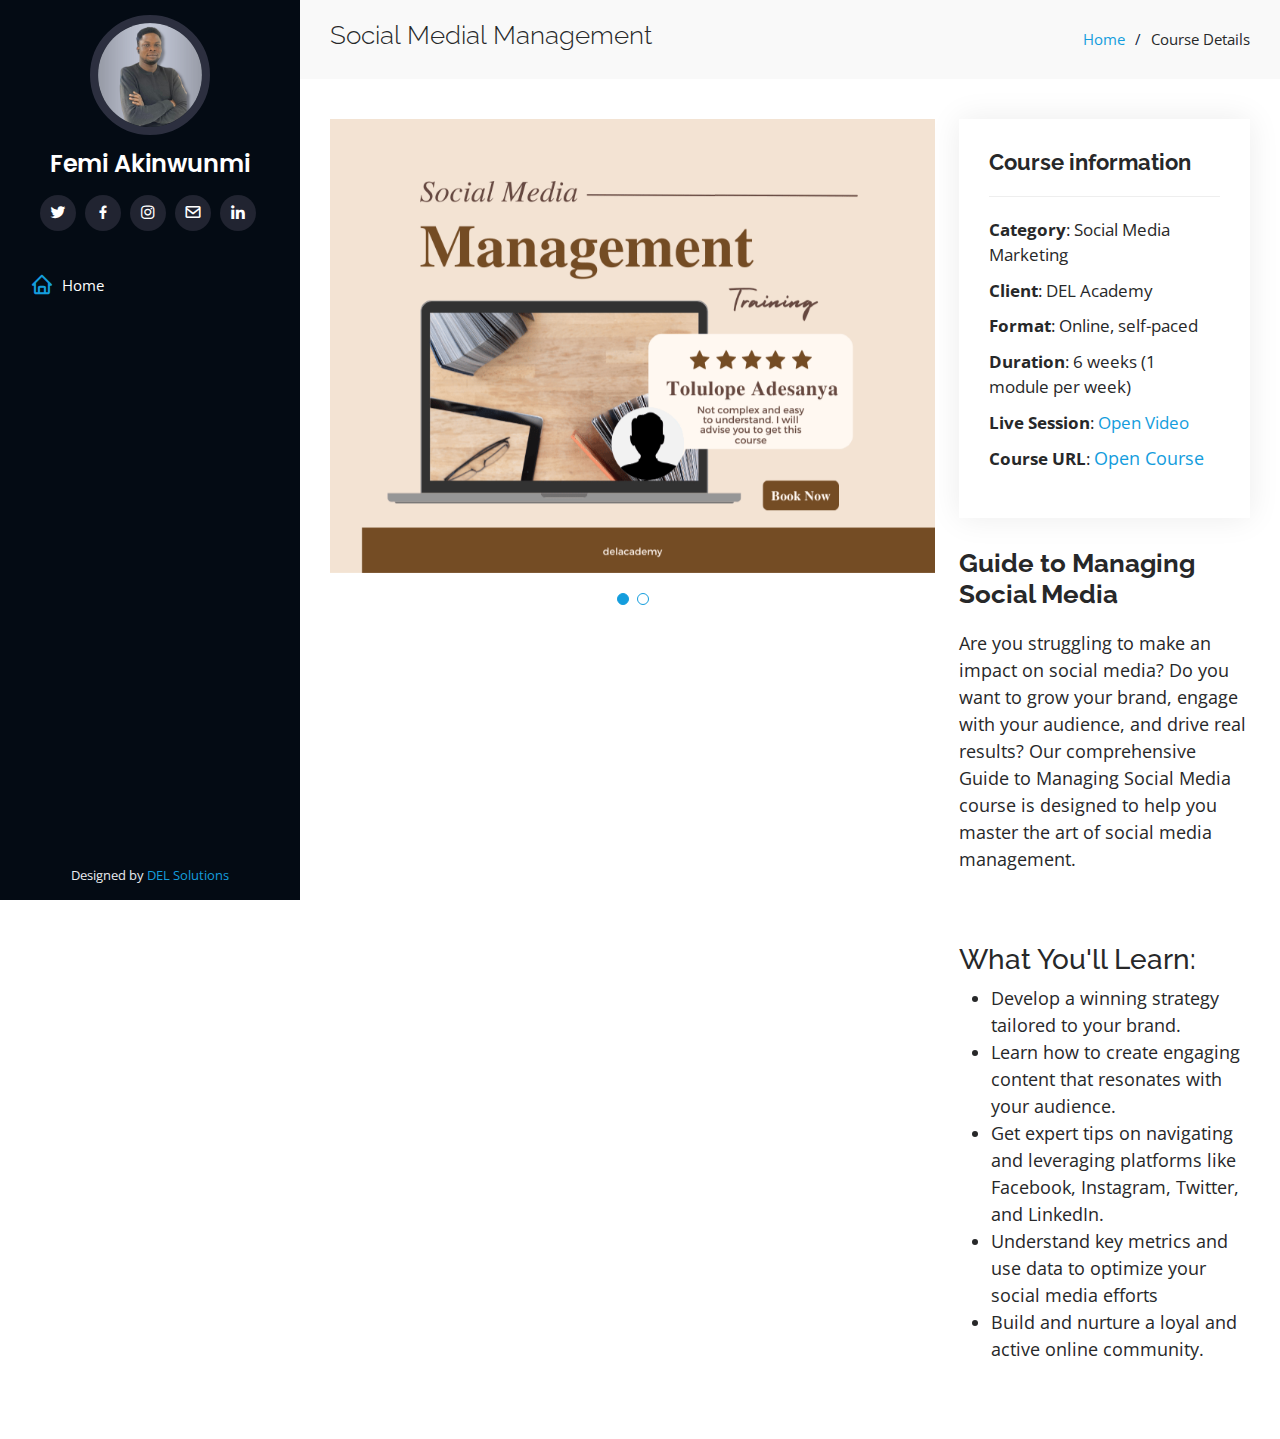
<file: social-media-details.html>
<!DOCTYPE html>
<html lang="en">

<head>
  <meta charset="utf-8">
  <meta content="width=device-width, initial-scale=1.0" name="viewport">

  <title>Social Medial Management</title>
  <meta content="Femi, Akinwunmi content" name="description">
  <meta content="social medial management, twitter, instagram, facebook" name="keywords">

  <!-- Favicons -->
  <link href="assets/img/favicon.ico" rel="icon">
  <link href="assets/img/apple-touch-icon.png" rel="apple-touch-icon">
  <link rel="apple-touch-icon" sizes="180x180" href="assets/img/apple-touch-icon.png">
  <link rel="icon" type="image/png" sizes="32x32" href="assets/img/favicon-32x32.png">
  <link rel="icon" type="image/png" sizes="16x16" href="assets/img/favicon-16x16.png">
  <link rel="manifest" href="assets/img/site.webmanifest">


  <!-- Google Fonts -->
  <link
    href="https://fonts.googleapis.com/css?family=Open+Sans:300,300i,400,400i,600,600i,700,700i|Raleway:300,300i,400,400i,500,500i,600,600i,700,700i|Poppins:300,300i,400,400i,500,500i,600,600i,700,700i"
    rel="stylesheet">

  <!-- Vendor CSS Files -->
  <link href="assets/vendor/aos/aos.css" rel="stylesheet">
  <link href="assets/vendor/bootstrap/css/bootstrap.min.css" rel="stylesheet">
  <link href="assets/vendor/bootstrap-icons/bootstrap-icons.css" rel="stylesheet">
  <link href="assets/vendor/boxicons/css/boxicons.min.css" rel="stylesheet">
  <link href="assets/vendor/glightbox/css/glightbox.min.css" rel="stylesheet">
  <link href="assets/vendor/swiper/swiper-bundle.min.css" rel="stylesheet">

  <!-- Template Main CSS File -->
  <link href="assets/css/style.css" rel="stylesheet">


</head>

<body>

  <!-- ======= Mobile nav toggle button ======= -->
  <i class="bi bi-list mobile-nav-toggle d-xl-none"></i>

  <!-- ======= Header ======= -->
  <header id="header">
    <div class="d-flex flex-column">

      <div class="profile">
        <img src="assets/img/profile-pic (4).png" alt="" class="img-fluid rounded-circle">
        <h1 class="text-light"><a href="index.html">Femi Akinwunmi</a></h1>
        <div class="social-links mt-3 text-center">
          <a href="https://twitter.com/Akinwunmi_phemy" target="_blank" class="twitter"><i
              class="bx bxl-twitter"></i></a>
          <a href="https://web.facebook.com/femi.john.549/" target="_blank" class="facebook"><i
              class="bx bxl-facebook"></i></a>
          <a href="https://www.instagram.com/official_femibruce/" target="_blank" class="instagram"><i
              class="bx bxl-instagram"></i></a>
              <a href="mailto:femi.john.akinwunmi@gmail.com" target="_blank" class="envelope"><i 
                class='bx bx-envelope'></i></a>
          <a href="https://www.linkedin.com/in/akinwunmi-femi/" target="_blank" class="linkedin"><i
              class="bx bxl-linkedin"></i></a>
        </div>
      </div>

      <nav id="navbar" class="nav-menu navbar">
        <ul>
          <li><a href="index.html" class="nav-link scrollto active"><i class="bx bx-home"></i> <span>Home</span></a>
          </li>
        </ul>
      </nav><!-- .nav-menu -->
    </div>
  </header><!-- End Header -->

  <main id="main">

    <!-- ======= Breadcrumbs ======= -->
    <section id="breadcrumbs" class="breadcrumbs">
      <div class="container">

        <div class="d-flex justify-content-between align-items-center">
          <h2>Social Medial Management</h2>
          <ol>
            <li><a href="index.html">Home</a></li>
            <li>Course Details</li>
          </ol>
        </div>

      </div>
    </section><!-- End Breadcrumbs -->

    <!-- ======= Portfolio Details Section ======= -->
    <section id="portfolio-details" class="portfolio-details">
      <div class="container">

        <div class="row gy-4">

          <div class="col-lg-8">
            <div class="portfolio-details-slider swiper">
              <div class="swiper-wrapper align-items-center">

                <div class="swiper-slide">
                  <img src="assets/img/portfolio/delacademy.png" alt="">
                </div>

                <div class="swiper-slide">
                  <img src="assets/img/portfolio/femi_akinwunmi_Linkedin_Banner_(3).png" alt="">
                </div>



              </div>
              <div class="swiper-pagination"></div>
            </div>
          </div>

          <div class="col-lg-4">
            <div class="portfolio-info">
              <h3>Course information</h3>
              <ul style="font-size: 17px;">
                <li><strong>Category</strong>: Social Media Marketing</li>
                <li><strong>Client</strong>: DEL Academy</li>
                <li><strong>Format</strong>: Online, self-paced</li>
                <li><strong>Duration</strong>: 6 weeks (1 module per week) </li>
                <li><strong>Live Session</strong>: <a href="assets/videos/wordpress 3.mp4" target="_blank">Open
                    Video</a>
                </li>
                <li><strong>Course URL</strong>: <a
                    href="https://femijohn.notion.site/Guide-to-Managing-Social-Media-47e62b58c194473d940b365cda7af324?pvs=4"
                    target="_blank" style="font-size: 18px;">Open Course</a>
                </li>
              </ul>
            </div>
            <div class="portfolio-description">
              <h2>Guide to Managing Social Media</h2>
              <p>
                Are you struggling to make an impact on social media? Do you want to grow your brand, engage with your
                audience, and drive real results? Our comprehensive Guide to Managing Social Media course is designed to
                help you master the art of social media management.
              </p>
              <br>
              <br>

              <h3>What You'll Learn:</h3>
              <ul style="font-size: 18px;">
                <li>Develop a winning strategy tailored to your brand.</li>
                <li>Learn how to create engaging content that resonates with your audience.</li>
                <li>Get expert tips on navigating and leveraging platforms like Facebook, Instagram, Twitter, and
                  LinkedIn.</li>
                <li>Understand key metrics and use data to optimize your social media efforts</li>
                <li>Build and nurture a loyal and active online community.</li>
              </ul>

            </div>
          </div>

        </div>

      </div>
    </section><!-- End Portfolio Details Section -->

  </main><!-- End #main -->

  <!-- ======= Footer ======= -->
  <footer id="footer">
    <div class="container">
      
      <div class="credits">
        Designed by <a href="">DEL Solutions</a>
      </div>
    </div>
  </footer><!-- End  Footer -->

  <a href="#" class="back-to-top d-flex align-items-center justify-content-center"><i
      class="bi bi-arrow-up-short"></i></a>

  <!-- Vendor JS Files -->
  <script src="assets/vendor/purecounter/purecounter_vanilla.js"></script>
  <script src="assets/vendor/aos/aos.js"></script>
  <script src="assets/vendor/bootstrap/js/bootstrap.bundle.min.js"></script>
  <script src="assets/vendor/glightbox/js/glightbox.min.js"></script>
  <script src="assets/vendor/isotope-layout/isotope.pkgd.min.js"></script>
  <script src="assets/vendor/swiper/swiper-bundle.min.js"></script>
  <script src="assets/vendor/typed.js/typed.umd.js"></script>
  <script src="assets/vendor/waypoints/noframework.waypoints.js"></script>
  <script src="assets/vendor/php-email-form/validate.js"></script>

  <!-- Template Main JS File -->
  <script src="assets/js/main.js"></script>

</body>

</html>
</file>
<file: assets/css/style.css>
/*--------------------------------------------------------------
# General
--------------------------------------------------------------*/
body {
  font-family: "Open Sans", sans-serif;
  color: #272829;
  font-size: 18px;
}

a {
  color: #149ddd;
  text-decoration: none;
}

a:hover {
  color: #37b3ed;
  text-decoration: none;
}

h1,
h2,
h3,
h4,
h5,
h6 {
  font-family: "Raleway", sans-serif;
}

/*--------------------------------------------------------------
# Back to top button
--------------------------------------------------------------*/
.back-to-top {
  position: fixed;
  visibility: hidden;
  opacity: 0;
  right: 15px;
  bottom: 15px;
  z-index: 996;
  background: #149ddd;
  width: 40px;
  height: 40px;
  border-radius: 50px;
  transition: all 0.4s;
}

.back-to-top i {
  font-size: 28px;
  color: #fff;
  line-height: 0;
}

.back-to-top:hover {
  background: #2eafec;
  color: #fff;
}

.back-to-top.active {
  visibility: visible;
  opacity: 1;
}

/*--------------------------------------------------------------
# Header
--------------------------------------------------------------*/
#header {
  position: fixed;
  top: 0;
  left: 0;
  bottom: 0;
  width: 300px;
  transition: all ease-in-out 0.5s;
  z-index: 9997;
  transition: all 0.5s;
  padding: 0 15px;
  background: #040b14;
  overflow-y: auto;
}

#header .profile img {
  margin: 15px auto;
  display: block;
  width: 120px;
  border: 8px solid #2c2f3f;
}

#header .profile h1 {
  font-size: 24px;
  margin: 0;
  padding: 0;
  font-weight: 600;
  -moz-text-align-last: center;
  text-align-last: center;
  font-family: "Poppins", sans-serif;
}

#header .profile h1 a,
#header .profile h1 a:hover {
  color: #fff;
  text-decoration: none;
}

#header .profile .social-links a {
  font-size: 18px;
  display: inline-block;
  background: #212431;
  color: #fff;
  line-height: 1;
  padding: 8px 0;
  margin-right: 4px;
  border-radius: 50%;
  text-align: center;
  width: 36px;
  height: 36px;
  transition: 0.3s;
}

#header .profile .social-links a:hover {
  background: #149ddd;
  color: #fff;
  text-decoration: none;
}

#main {
  margin-left: 300px;
}

.container,
.container-fluid {
  padding-left: 30px;
  padding-right: 30px;
}

@media (max-width: 1199px) {
  #header {
    left: -300px;
  }

  #main {
    margin-left: 0;
  }

  .container,
  .container-fluid {
    padding-left: 12px;
    padding-right: 12px;
  }
}

/*--------------------------------------------------------------
# Navigation Menu
--------------------------------------------------------------*/
/* Desktop Navigation */
.nav-menu {
  padding: 30px 0 0 0;
}

.nav-menu * {
  margin: 0;
  padding: 0;
  list-style: none;
}

.nav-menu>ul>li {
  position: relative;
  white-space: nowrap;
}

.nav-menu a,
.nav-menu a:focus {
  display: flex;
  align-items: center;
  color: #a8a9b4;
  padding: 12px 15px;
  margin-bottom: 8px;
  transition: 0.3s;
  font-size: 15px;
}

.nav-menu a i,
.nav-menu a:focus i {
  font-size: 24px;
  padding-right: 8px;
  color: #6f7180;
}

.nav-menu a:hover,
.nav-menu .active,
.nav-menu .active:focus,
.nav-menu li:hover>a {
  text-decoration: none;
  color: #fff;
}

.nav-menu a:hover i,
.nav-menu .active i,
.nav-menu .active:focus i,
.nav-menu li:hover>a i {
  color: #149ddd;
}

/* Mobile Navigation */
.mobile-nav-toggle {
  position: fixed;
  right: 15px;
  top: 15px;
  z-index: 9998;
  border: 0;
  font-size: 24px;
  transition: all 0.4s;
  outline: none !important;
  background-color: #149ddd;
  color: #fff;
  width: 40px;
  height: 40px;
  display: inline-flex;
  align-items: center;
  justify-content: center;
  line-height: 0;
  border-radius: 50px;
  cursor: pointer;
}

.mobile-nav-active {
  overflow: hidden;
}

.mobile-nav-active #header {
  left: 0;
}

/*--------------------------------------------------------------
# Hero Section
--------------------------------------------------------------*/
#hero {
  width: 100%;
  height: 100vh;
  background: url("../img/background.png") top center;
  background-size: cover;
}

#hero:before {
  content: "";
  background: rgba(5, 13, 24, 0.3);
  position: absolute;
  bottom: 0;
  top: 0;
  left: 0;
  right: 0;
  z-index: 1;
}

#hero .hero-container {
  position: relative;
  z-index: 2;
  min-width: 300px;
}

#hero h1 {
  margin: 0 0 10px 0;
  font-size: 64px;
  font-weight: bolder;
  line-height: 56px;
  color: #fff;
}

#hero p {
  color: #f9f9f9;
  margin-bottom: 50px;
  font-size: 30px;
  font-family: "Poppins", sans-serif;
}

#hero p span {
  color: #fff;
  padding-bottom: 4px;
  letter-spacing: 1px;
  border-bottom: 3px solid #149ddd;
}

@media (min-width: 1024px) {
  #hero {
    background-attachment: fixed;
    
  }
}

@media (max-width: 768px) {
  #hero h1 {
    font-size: 28px;
    line-height: 36px;
    
  }
  

  #hero h2 {
    font-size: 18px;
    line-height: 24px;
    margin-bottom: 30px;
  }
}

/*--------------------------------------------------------------
# Sections General
--------------------------------------------------------------*/
section {
  padding: 60px 0;
  overflow: hidden;
}

.section-bg {
  background: #f5f8fd;
}

.section-title {
  padding-bottom: 30px;
}

.section-title h2 {
  font-size: 32px;
  font-weight: bold;
  margin-bottom: 20px;
  padding-bottom: 20px;
  position: relative;
  color: #173b6c;
}

.section-title h2::after {
  content: "";
  position: absolute;
  display: block;
  width: 50px;
  height: 3px;
  background: #149ddd;
  bottom: 0;
  left: 0;
}

.section-title p {
  margin-bottom: 0;
}

/*--------------------------------------------------------------
# About
--------------------------------------------------------------*/
.about .content h3 {
  font-weight: 700;
  font-size: 30px;
  color: #173b6c;
}

.about .content ul {
  list-style: none;
  padding: 0;
}

.about .content ul li {
  margin-bottom: 20px;
  display: flex;
  align-items: center;
}

.about .content ul strong {
  margin-right: 10px;
}

.about .content ul i {
  font-size: 16px;
  margin-right: 5px;
  color: #149ddd;
  line-height: 0;
}

.about .content p:last-child {
  margin-bottom: 0;
}

/*--------------------------------------------------------------
# Facts
--------------------------------------------------------------*/
.facts {
  padding-bottom: 30px;
}

.facts .count-box {
  padding: 30px;
  width: 100%;
}

.facts .count-box i {
  display: block;
  font-size: 44px;
  color: #149ddd;
  float: left;
  line-height: 0;
}

.facts .count-box span {
  font-size: 48px;
  line-height: 40px;
  display: block;
  font-weight: 700;
  color: #050d18;
  margin-left: 60px;
}

.facts .count-box p {
  padding: 15px 0 0 0;
  margin: 0 0 0 60px;
  font-family: "Raleway", sans-serif;
  font-size: 14px;
  color: #122f57;
}

.facts .count-box a {
  font-weight: 600;
  display: block;
  margin-top: 20px;
  color: #122f57;
  font-size: 15px;
  font-family: "Poppins", sans-serif;
  transition: ease-in-out 0.3s;
}

.facts .count-box a:hover {
  color: #1f5297;
}

/*--------------------------------------------------------------
# Skills
--------------------------------------------------------------*/
.skills .progress {
  height: 60px;
  display: block;
  background: none;
  border-radius: 0;
}

.skills .progress .skill {
  padding: 0;
  margin: 0 0 6px 0;
  text-transform: uppercase;
  display: block;
  font-weight: 600;
  font-family: "Poppins", sans-serif;
  color: #050d18;
}

.skills .progress .skill .val {
  float: right;
  font-style: normal;
}

.skills .progress-bar-wrap {
  background: #dce8f8;
  height: 10px;
}

.skills .progress-bar {
  width: 1px;
  height: 10px;
  transition: 0.9s;
  background-color: #149ddd;
}

/*--------------------------------------------------------------
# Resume
--------------------------------------------------------------*/
.resume .resume-title {
  font-size: 26px;
  font-weight: 700;
  margin-top: 20px;
  margin-bottom: 20px;
  color: #050d18;
}

.resume .resume-item {
  padding: 0 0 20px 20px;
  margin-top: -2px;
  border-left: 2px solid #1f5297;
  position: relative;
}

.resume .resume-item h4 {
  line-height: 18px;
  font-size: 18px;
  font-weight: 600;
  text-transform: uppercase;
  font-family: "Poppins", sans-serif;
  color: #050d18;
  margin-bottom: 10px;
}

.resume .resume-item h6 {
  font-size: 16px;
  background: #e4edf9;
  padding: 5px 15px;
  display: inline-block;
  font-weight: 600;
  margin-bottom: 10px;
}

.resume .resume-item ul {
  padding-left: 20px;
}

.resume .resume-item ul li {
  padding-bottom: 10px;
}

.resume .resume-item:last-child {
  padding-bottom: 0;
}

.resume .resume-item::before {
  content: "";
  position: absolute;
  width: 16px;
  height: 16px;
  border-radius: 50px;
  left: -9px;
  top: 0;
  background: #fff;
  border: 2px solid #1f5297;
}

/*--------------------------------------------------------------
# Portfolio
--------------------------------------------------------------*/
.portfolio .portfolio-item {
  margin-bottom: 30px;
}

.portfolio #portfolio-flters {
  padding: 0;
  margin: 0 auto 35px auto;
  list-style: none;
  text-align: center;
  background: #fff;
  border-radius: 50px;
  padding: 2px 15px;
}

.portfolio #portfolio-flters li {
  cursor: pointer;
  display: inline-block;
  padding: 10px 15px 8px 15px;
  font-size: 14px;
  font-weight: 600;
  line-height: 1;
  text-transform: uppercase;
  color: #272829;
  margin-bottom: 5px;
  transition: all 0.3s ease-in-out;
}

.portfolio #portfolio-flters li:hover,
.portfolio #portfolio-flters li.filter-active {
  color: #149ddd;
}

.portfolio #portfolio-flters li:last-child {
  margin-right: 0;
}

.portfolio .portfolio-wrap {
  transition: 0.3s;
  position: relative;
  overflow: hidden;
  z-index: 1;
}

.portfolio .portfolio-wrap::before {
  content: "";
  background: rgba(255, 255, 255, 0.5);
  position: absolute;
  left: 0;
  right: 0;
  top: 0;
  bottom: 0;
  transition: all ease-in-out 0.3s;
  z-index: 2;
  opacity: 0;
}

.portfolio .portfolio-wrap .portfolio-links {
  opacity: 1;
  left: 0;
  right: 0;
  bottom: -60px;
  z-index: 3;
  position: absolute;
  transition: all ease-in-out 0.3s;
  display: flex;
  justify-content: center;
}

.portfolio .portfolio-wrap .portfolio-links a {
  color: #fff;
  font-size: 28px;
  text-align: center;
  background: rgba(20, 157, 221, 0.75);
  transition: 0.3s;
  width: 50%;
}

.portfolio .portfolio-wrap .portfolio-links a:hover {
  background: rgba(20, 157, 221, 0.95);
}

.portfolio .portfolio-wrap .portfolio-links a+a {
  border-left: 1px solid #37b3ed;
}

.portfolio .portfolio-wrap:hover::before {
  top: 0;
  left: 0;
  right: 0;
  bottom: 0;
  opacity: 1;
}

.portfolio .portfolio-wrap:hover .portfolio-links {
  opacity: 1;
  bottom: 0;
}

/*--------------------------------------------------------------
# Portfolio Details
--------------------------------------------------------------*/
.portfolio-details {
  padding-top: 40px;
}

.portfolio-details .portfolio-details-slider img {
  width: 100%;
}

.portfolio-details .portfolio-details-slider .swiper-pagination {
  margin-top: 20px;
  position: relative;
}

.portfolio-details .portfolio-details-slider .swiper-pagination .swiper-pagination-bullet {
  width: 12px;
  height: 12px;
  background-color: #fff;
  opacity: 1;
  border: 1px solid #149ddd;
}

.portfolio-details .portfolio-details-slider .swiper-pagination .swiper-pagination-bullet-active {
  background-color: #149ddd;
}

.portfolio-details .portfolio-info {
  padding: 30px;
  box-shadow: 0px 0 30px rgba(5, 13, 24, 0.08);
}

.portfolio-details .portfolio-info h3 {
  font-size: 22px;
  font-weight: 700;
  margin-bottom: 20px;
  padding-bottom: 20px;
  border-bottom: 1px solid #eee;
}

.portfolio-details .portfolio-info ul {
  list-style: none;
  padding: 0;
  font-size: 15px;
}

.portfolio-details .portfolio-info ul li+li {
  margin-top: 10px;
}

.portfolio-details .portfolio-description {
  padding-top: 30px;
}

.portfolio-details .portfolio-description h2 {
  font-size: 26px;
  font-weight: 700;
  margin-bottom: 20px;
}

.portfolio-details .portfolio-description p {
  padding: 0;
}

/*--------------------------------------------------------------
# Services
--------------------------------------------------------------*/
.services .icon-box {
  margin-bottom: 20px;
}

.services .icon {
  float: left;
  display: flex;
  align-items: center;
  justify-content: center;
  width: 54px;
  height: 54px;
  background: #149ddd;
  border-radius: 50%;
  transition: 0.5s;
  border: 1px solid #149ddd;
}

.services .icon i {
  color: #fff;
  font-size: 24px;
  line-height: 0;
}

.services .icon-box:hover .icon {
  background: #fff;
}

.services .icon-box:hover .icon i {
  color: #149ddd;
}

.services .title {
  margin-left: 80px;
  font-weight: 700;
  margin-bottom: 15px;
  font-size: 18px;
}

.services .title a {
  color: #343a40;
}

.services .title a:hover {
  color: #149ddd;
}

.services .description {
  margin-left: 80px;
  line-height: 24px;
  font-size: 14px;
}

/*--------------------------------------------------------------
# Testimonials
--------------------------------------------------------------*/
.testimonials .testimonials-carousel,
.testimonials .testimonials-slider {
  overflow: hidden;
}

.testimonials .testimonial-item {
  box-sizing: content-box;
  text-align: center;
  min-height: 320px;
}

.testimonials .testimonial-item .testimonial-img {
  width: 90px;
  border-radius: 50%;
  margin: 0 auto;
}

.testimonials .testimonial-item h3 {
  font-size: 18px;
  font-weight: bold;
  margin: 10px 0 5px 0;
  color: #111;
}

.testimonials .testimonial-item h4 {
  font-size: 14px;
  color: #999;
  margin: 0;
}

.testimonials .testimonial-item .quote-icon-left,
.testimonials .testimonial-item .quote-icon-right {
  color: #c3e8fa;
  font-size: 26px;
}

.testimonials .testimonial-item .quote-icon-left {
  display: inline-block;
  left: -5px;
  position: relative;
}

.testimonials .testimonial-item .quote-icon-right {
  display: inline-block;
  right: -5px;
  position: relative;
  top: 10px;
}

.testimonials .testimonial-item p {
  font-style: italic;
  margin: 0 15px 15px 15px;
  padding: 20px;
  background: #fff;
  position: relative;
  margin-bottom: 35px;
  border-radius: 6px;
  box-shadow: 0px 2px 15px rgba(0, 0, 0, 0.1);
}

.testimonials .testimonial-item p::after {
  content: "";
  width: 0;
  height: 0;
  border-top: 20px solid #fff;
  border-right: 20px solid transparent;
  border-left: 20px solid transparent;
  position: absolute;
  bottom: -20px;
  left: calc(50% - 20px);
}

.testimonials .swiper-pagination {
  margin-top: 20px;
  position: relative;
}

.testimonials .swiper-pagination .swiper-pagination-bullet {
  width: 12px;
  height: 12px;
  background-color: #fff;
  opacity: 1;
  border: 1px solid #149ddd;
}

.testimonials .swiper-pagination .swiper-pagination-bullet-active {
  background-color: #149ddd;
}

/*--------------------------------------------------------------
# Contact
--------------------------------------------------------------*/
.contact {
  padding-bottom: 130px;
}

.contact .info {
  padding: 30px;
  background: #fff;
  width: 100%;
  box-shadow: 0 0 24px 0 rgba(0, 0, 0, 0.12);
}

.contact .info i {
  font-size: 20px;
  color: #149ddd;
  float: left;
  width: 44px;
  height: 44px;
  background: #dff3fc;
  display: flex;
  justify-content: center;
  align-items: center;
  border-radius: 50px;
  transition: all 0.3s ease-in-out;
}

.contact .info h4 {
  padding: 0 0 0 60px;
  font-size: 22px;
  font-weight: 600;
  margin-bottom: 5px;
  color: #050d18;
}

.contact .info p {
  padding: 0 0 10px 60px;
  margin-bottom: 20px;
  font-size: 14px;
  color: #173b6c;
}

.contact .info .email p {
  padding-top: 5px;
}

.contact .info .social-links {
  padding-left: 60px;
}

.contact .info .social-links a {
  font-size: 18px;
  display: inline-block;
  background: #333;
  color: #fff;
  line-height: 1;
  padding: 8px 0;
  border-radius: 50%;
  text-align: center;
  width: 36px;
  height: 36px;
  transition: 0.3s;
  margin-right: 10px;
}

.contact .info .social-links a:hover {
  background: #149ddd;
  color: #fff;
}

.contact .info .email:hover i,
.contact .info .address:hover i,
.contact .info .phone:hover i {
  background: #149ddd;
  color: #fff;
}

.contact .php-email-form {
  width: 100%;
  padding: 30px;
  background: #fff;
  box-shadow: 0 0 24px 0 rgba(0, 0, 0, 0.12);
}

.contact .php-email-form .form-group {
  padding-bottom: 8px;
}

.contact .php-email-form .validate {
  display: none;
  color: red;
  margin: 0 0 15px 0;
  font-weight: 400;
  font-size: 13px;
}

.contact .php-email-form .error-message {
  display: none;
  color: #fff;
  background: #ed3c0d;
  text-align: left;
  padding: 15px;
  font-weight: 600;
}

.contact .php-email-form .error-message br+br {
  margin-top: 25px;
}

.contact .php-email-form .sent-message {
  display: none;
  color: #fff;
  background: #18d26e;
  text-align: center;
  padding: 15px;
  font-weight: 600;
}

.contact .php-email-form .loading {
  display: none;
  background: #fff;
  text-align: center;
  padding: 15px;
}

.contact .php-email-form .loading:before {
  content: "";
  display: inline-block;
  border-radius: 50%;
  width: 24px;
  height: 24px;
  margin: 0 10px -6px 0;
  border: 3px solid #18d26e;
  border-top-color: #eee;
  animation: animate-loading 1s linear infinite;
}

.contact .php-email-form .form-group {
  margin-bottom: 15px;
}

.contact .php-email-form label {
  padding-bottom: 8px;
}

.contact .php-email-form input,
.contact .php-email-form textarea {
  border-radius: 0;
  box-shadow: none;
  font-size: 14px;
}

.contact .php-email-form input {
  height: 44px;
}

.contact .php-email-form textarea {
  padding: 10px 15px;
}

.contact .php-email-form button[type=submit] {
  background: #149ddd;
  border: 0;
  padding: 10px 24px;
  color: #fff;
  transition: 0.4s;
  border-radius: 4px;
}

.contact .php-email-form button[type=submit]:hover {
  background: #37b3ed;
}

@keyframes animate-loading {
  0% {
    transform: rotate(0deg);
  }

  100% {
    transform: rotate(360deg);
  }
}

/*--------------------------------------------------------------
# Breadcrumbs
--------------------------------------------------------------*/
.breadcrumbs {
  padding: 20px 0;
  background: #f9f9f9;
}

.breadcrumbs h2 {
  font-size: 26px;
  font-weight: 300;
}

.breadcrumbs ol {
  display: flex;
  flex-wrap: wrap;
  list-style: none;
  padding: 0;
  margin: 0;
  font-size: 15px;
}

.breadcrumbs ol li+li {
  padding-left: 10px;
}

.breadcrumbs ol li+li::before {
  display: inline-block;
  padding-right: 10px;
  color: #0e2442;
  content: "/";
}

@media (max-width: 768px) {
  .breadcrumbs .d-flex {
    display: block !important;
  
  }

  .breadcrumbs ol {
    display: block;
  }

  .breadcrumbs ol li {
    display: inline-block;
  }
 
}

/*--------------------------------------------------------------
# Footer
--------------------------------------------------------------*/
#footer {
  padding: 15px;
  color: #f4f6fd;
  font-size: 14px;
  position: fixed;
  left: 0;
  bottom: 0;
  width: 300px;
  z-index: 9999;
  background: #040b14;
}

#footer .copyright {
  text-align: center;
}

#footer .credits {
  padding-top: 5px;
  text-align: center;
  font-size: 13px;
  color: #eaebf0;
}

@media (max-width: 1199px) {
  #footer {
    position: static;
    width: auto;
    padding-right: 20px 15px;
  }
}
</file>
